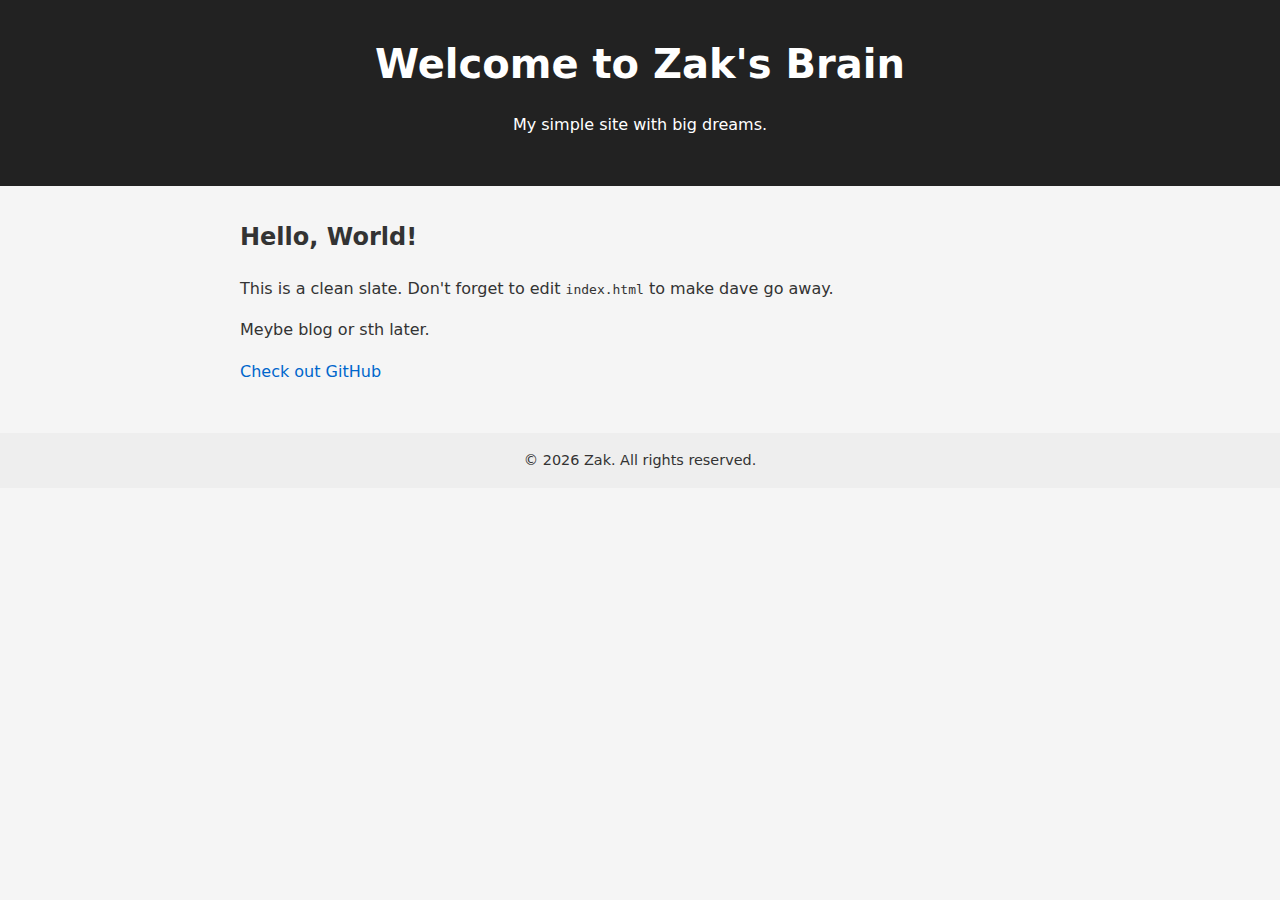
<file: index.html>
<!DOCTYPE html>
<html lang="en">
<head>
  <meta charset="UTF-8">
  <meta name="viewport" content="width=device-width, initial-scale=1.0">
  <title>Zak's Brain</title>
  <style>
    body {
      font-family: system-ui, sans-serif;
      margin: 0;
      padding: 0;
      background: #f5f5f5;
      color: #333;
      line-height: 1.6;
    }
    header {
      background: #222;
      color: #fff;
      padding: 2rem;
      text-align: center;
    }
    header h1 {
      margin: 0;
      font-size: 2.5rem;
    }
    main {
      max-width: 800px;
      margin: 2rem auto;
      padding: 0 1rem;
    }
    footer {
      text-align: center;
      padding: 1rem;
      background: #eee;
      margin-top: 3rem;
      font-size: 0.9rem;
    }
    a {
      color: #0066cc;
      text-decoration: none;
    }
    a:hover {
      text-decoration: underline;
    }
  </style>
</head>
<body>
  <header>
    <h1>Welcome to Zak's Brain</h1>
    <p>My simple site with big dreams.</p>
  </header>
  <main>
    <h2>Hello, World!</h2>
    <p>This is a clean slate. Don't forget to edit <code>index.html</code> to make dave go away.</p>
    <p>Meybe blog or sth later.</p>
    <p><a href="https://github.com/">Check out GitHub</a></p>
  </main>
  <footer>
    &copy; <span id="year"></span> Zak. All rights reserved.
  </footer>
  <script>
    document.getElementById("year").textContent = new Date().getFullYear();
  </script>
</body>
</html>
</file>
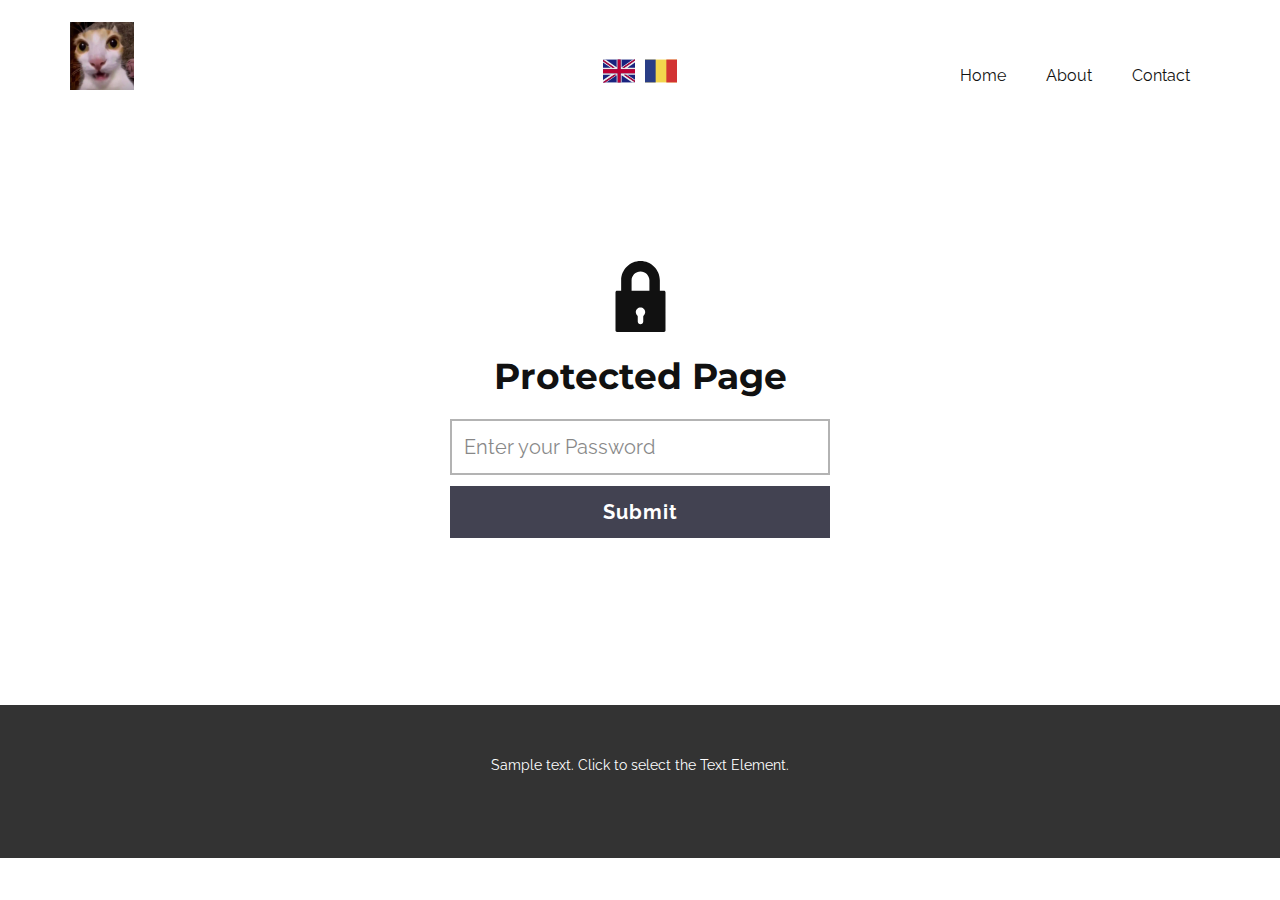
<file: ro/index.html>
<!DOCTYPE html>
<html style="font-size: 16px;" lang="ro"><head>
    <meta name="viewport" content="width=device-width, initial-scale=1.0">
    <meta charset="utf-8">
    <meta name="keywords" content="Protected Page">
    <meta name="description" content="">
    <title>Password Template</title>
    <link rel="stylesheet" href="../nicepage.css" media="screen">
<link rel="stylesheet" href="../Password-Template.css" media="screen">
    <script class="u-script" type="text/javascript" src="../jquery.js" defer=""></script>
    <script class="u-script" type="text/javascript" src="../nicepage.js" defer=""></script>
    <meta name="generator" content="Nicepage 7.14.0, nicepage.com">
    
    
    
    <link id="u-page-google-font" rel="stylesheet" href="https://fonts.googleapis.com/css2?display=swap&amp;family=Montserrat:ital,wght@0,100;0,200;0,300;0,400;0,500;0,600;0,700;0,800;0,900;1,100;1,200;1,300;1,400;1,500;1,600;1,700;1,800;1,900&amp;family=Raleway:ital,wght@0,100;0,200;0,300;0,400;0,500;0,600;0,700;0,800;0,900;1,100;1,200;1,300;1,400;1,500;1,600;1,700;1,800;1,900">
    <script type="application/ld+json">{
		"@context": "http://schema.org",
		"@type": "Organization",
		"name": "",
		"logo": "../images/default-logo.png"
}</script>
    <meta name="theme-color" content="#424251">
    <meta property="og:title" content="">
    <meta property="og:type" content="website">
  <style id="password-redirect-style">body * { display: none; }</style></head>
  <body data-home-page="index.html" data-salt="9161" data-salted-password="e3067bf6b4cbe65a96cef292d51821e4c81768dc4fd343e8748dbebab4469f65" data-path-to-root="../" data-include-products="false" class="u-body u-xl-mode" data-lang="ro"><header class="u-clearfix u-header u-header" id="header"><div class="u-clearfix u-sheet u-valign-middle u-sheet-1">
        <a href="#" class="u-image u-logo u-image-1">
          <img src="../images/default-logo.png" class="u-logo-image u-logo-image-1">
        </a>
        <nav class="u-menu u-menu-one-level u-offcanvas u-menu-1" role="navigation" aria-label="Menu navigation">
          <div class="menu-collapse" style="font-size: 1rem; letter-spacing: 0px;">
            <a class="u-button-style u-custom-left-right-menu-spacing u-custom-padding-bottom u-custom-top-bottom-menu-spacing u-hamburger-link u-nav-link u-text-active-palette-1-base u-text-hover-palette-2-base" href="#" tabindex="-1" aria-label="Open menu" aria-controls="d0dc">
              <svg class="u-svg-link" viewBox="0 0 24 24"><use xlink:href="#menu-hamburger"></use></svg>
              <svg class="u-svg-content" version="1.1" id="menu-hamburger" viewBox="0 0 16 16" x="0px" y="0px" xmlns:xlink="http://www.w3.org/1999/xlink" xmlns="http://www.w3.org/2000/svg"><g><rect y="1" width="16" height="2"></rect><rect y="7" width="16" height="2"></rect><rect y="13" width="16" height="2"></rect>
</g></svg>
            </a>
          </div>
          <div class="u-nav-container">
            <ul class="u-nav u-unstyled u-nav-1" role="menubar"><li class="u-nav-item" role="none"><a class="u-button-style u-nav-link u-text-active-palette-1-base u-text-hover-palette-2-base" href="../ro/" style="padding: 10px 20px;" role="menuitem">Home</a>
</li><li class="u-nav-item" role="none"><a class="u-button-style u-nav-link u-text-active-palette-1-base u-text-hover-palette-2-base" href="../About.html" style="padding: 10px 20px;" role="menuitem">About</a>
</li><li class="u-nav-item" role="none"><a class="u-button-style u-nav-link u-text-active-palette-1-base u-text-hover-palette-2-base" href="../Contact.html" style="padding: 10px 20px;" role="menuitem">Contact</a>
</li></ul>
          </div>
          <div class="u-nav-container-collapse" id="d0dc" role="region" aria-label="Menu panel">
            <div class="u-black u-container-style u-inner-container-layout u-opacity u-opacity-95 u-sidenav">
              <div class="u-inner-container-layout u-sidenav-overflow">
                <div class="u-menu-close" tabindex="-1" aria-label="Close menu"></div>
                <ul class="u-align-center u-nav u-popupmenu-items u-unstyled u-nav-2"><li class="u-nav-item"><a class="u-button-style u-nav-link" href="../ro/">Home</a>
</li><li class="u-nav-item"><a class="u-button-style u-nav-link" href="../About.html">About</a>
</li><li class="u-nav-item"><a class="u-button-style u-nav-link" href="../Contact.html">Contact</a>
</li></ul>
              </div>
            </div>
            <div class="u-black u-menu-overlay u-opacity u-opacity-70"></div>
          </div>
        </nav>
        <div class="u-language u-language-content-icon u-language-layout-icons u-spacing-10 u-language-1">
          <a class="u-language-top-url u-language-url" data-lang-text="English" href="../" data-language="en"><span class="u-icon u-language-en u-language-icon u-icon-1"><svg xmlns="http://www.w3.org/2000/svg" xmlns:xlink="http://www.w3.org/1999/xlink" version="1.1" xml:space="preserve" class="u-svg-content" viewBox="0 0 112 112" x="0px" y="0px" style="width: 1em; height: 1em;"><rect y="16" fill="#19237F" width="112" height="80"></rect><path fill="#EDEDED" d="M47.8,16h3.5v33.7H0v-4.8h27.5L0,25.9v-3.8l33.2,22.8h7.7L0,16.8V16h8.8l39,26.9V16z M75,44.9h-7.7L109.4,16
	h-5.1L65.1,42.9V16h-3.4v33.7H112v-4.8H85.4L112,26.6v-7L75,44.9z M61.7,96h3.4V70.7l37,25.3h9.9v-0.8L73.2,68.7H81l31,21.2v-3.1
	L85.4,68.7H112v-4.8H61.7V96z M0,68.7h27.5L0,87.7v7.8l39.1-26.8h7.8L7.1,96H11l36.8-25.3V96h3.5V63.9H0V68.7z"></path><path fill="#BD0034" d="M112,16v3.6L75,44.9h-7.7L109.4,16H112z M73.2,68.7L112,95.2v-5.3L81,68.7H73.2z M40.9,44.9L0,16.8v5.3
	l33.2,22.8C33.2,44.9,40.9,44.9,40.9,44.9z M39.1,68.7L0,95.5V96h7.1l39.8-27.3H39.1z M61.7,16H51.3v33.7H0v14.2h51.3V96h10.4V63.9
	H112V49.7H61.7V16z"></path></svg></span>
          </a>
          <a class="u-language-top-url u-language-url" data-lang-text="Română" href="../ro/" data-language="ro"><span class="u-icon u-language-icon u-language-ro u-icon-2"><svg xmlns="http://www.w3.org/2000/svg" xmlns:xlink="http://www.w3.org/1999/xlink" version="1.1" xml:space="preserve" class="u-svg-content" viewBox="0 0 112 112" x="0px" y="0px" style="width: 1em; height: 1em;"><rect y="16" fill="#F3D54D" width="112" height="80"></rect><rect y="16" fill="#293D86" width="37.3" height="80"></rect><rect x="74.7" y="16" fill="#D23333" width="37.3" height="80"></rect></svg></span>
          </a>
        </div>
      </div></header>
    <section class="u-align-center u-clearfix u-section-1" id="block-1">
      <div class="u-align-left u-clearfix u-sheet u-valign-middle u-sheet-1"><span class="u-icon u-icon-1"><svg class="u-svg-link" preserveAspectRatio="xMidYMin slice" viewBox="0 0 96.668 96.668" style=""><use xlink:href="#svg-b1b1"></use></svg><svg xmlns="http://www.w3.org/2000/svg" xmlns:xlink="http://www.w3.org/1999/xlink" version="1.1" xml:space="preserve" class="u-svg-content" viewBox="0 0 96.668 96.668" x="0px" y="0px" id="svg-b1b1" style="enable-background:new 0 0 96.668 96.668;"><g><path d="M80.372,40.605h-5.7V26.338C74.672,11.815,62.856,0,48.334,0C33.811,0,21.996,11.815,21.996,26.338v14.267h-5.7
		c-1.104,0-2,0.896-2,2v52.063c0,1.104,0.896,2,2,2h64.076c1.104,0,2-0.896,2-2V42.605C82.372,41.5,81.478,40.605,80.372,40.605z
		 M43.958,74.2c-1.302-1.218-2.02-2.871-2.02-4.656c0-3.526,2.869-6.396,6.396-6.396c3.526,0,6.396,2.869,6.396,6.396
		c0,1.785-0.717,3.438-2.02,4.656c-0.404,0.378-0.634,0.907-0.634,1.461v6.782c0,2.063-1.679,3.742-3.743,3.742
		c-2.064,0-3.743-1.679-3.743-3.742v-6.782C44.591,75.107,44.362,74.578,43.958,74.2z M48.334,14.197
		c6.694,0,12.14,5.446,12.14,12.141v14.267h-24.28V26.338C36.194,19.644,41.64,14.197,48.334,14.197z"></path>
</g></svg></span>
        <h2 class="u-text u-text-default u-text-1">Protected Page</h2><!--password_form-->
        <div class="u-form u-password-control u-form-1"><!--password_form_inner-->
          <form action="#" method="post" class="u-clearfix u-form-custom-backend u-form-spacing-10 u-form-vertical u-inner-form" source="custom" name="form" style="padding: 10px;">
            <div class="u-align-center u-form-group u-form-password">
              <label class="u-form-control-hidden u-label"></label><!--password_form_input-->
              <input type="password" placeholder="Enter your Password" id="password-4c82" name="password" class="u-border-2 u-input u-input-rectangle u-none u-input-1" required=""><!--/password_form_input-->
            </div><!--password_form_submit-->
            <div class="u-align-left u-form-group u-form-submit">
              <a href="#" class="u-active-palette-1-light-1 u-border-2 u-border-active-palette-1-light-1 u-border-hover-palette-1-light-1 u-border-palette-1-base u-btn u-btn-submit u-button-style u-hover-palette-1-light-1 u-palette-1-base u-btn-1">Submit</a>
              <input type="submit" value="submit" class="u-form-control-hidden">
              <div class="u-form-send-error u-form-send-message">Password is incorrect</div>
            </div><!--/password_form_submit-->
            <input type="hidden" value="" name="recaptchaResponse">
          </form><!--/password_form_inner-->
        </div><!--/password_form-->
      </div>
      <style data-mode="XXL">@media (max-width: 0px) {
   .u-section-1 {
    background-image: none;
  }
  .u-section-1 .u-sheet-1 {
    min-height: 600px;
  }
  .u-section-1 .u-icon-1 {
    width: 71px;
    height: 71px;
    margin-top: 60px;
    margin-left: auto;
    margin-right: auto;
    margin-bottom: 0;
    padding-top: 0;
    padding-bottom: 0;
    padding-left: 0;
    padding-right: 0;
  }
  .u-section-1 .u-text-1 {
    font-weight: 700;
    margin-top: 23px;
    margin-left: auto;
    margin-right: auto;
    margin-bottom: 0;
  }
  .u-section-1 .u-form-1 {
    height: 124px;
    width: 400px;
    margin-top: 11px;
    margin-left: auto;
    margin-right: auto;
    margin-bottom: 60px;
  }
  .u-section-1 .u-input-1 {
    background-image: none;
    font-size: 1.25rem;
  }
  .u-section-1 .u-btn-1 {
    width: 100%;
    font-size: 1.25rem;
    background-image: none;
    font-weight: 700;
    border-style: solid;
    padding-top: 10px;
    padding-bottom: 10px;
    padding-left: 30px;
    padding-right: 30px;
    text-transform: none;
  }
}</style>
    </section>
    
    
    
    <footer class="u-align-center u-clearfix u-container-align-center u-footer u-grey-80 u-footer" id="footer"><div class="u-clearfix u-sheet u-sheet-1">
        <p class="u-small-text u-text u-text-variant u-text-1">Sample text. Click to select the Text Element.</p>
      </div></footer>
    <section class="u-backlink u-clearfix u-grey-80"></section>
  
</body></html>
</file>
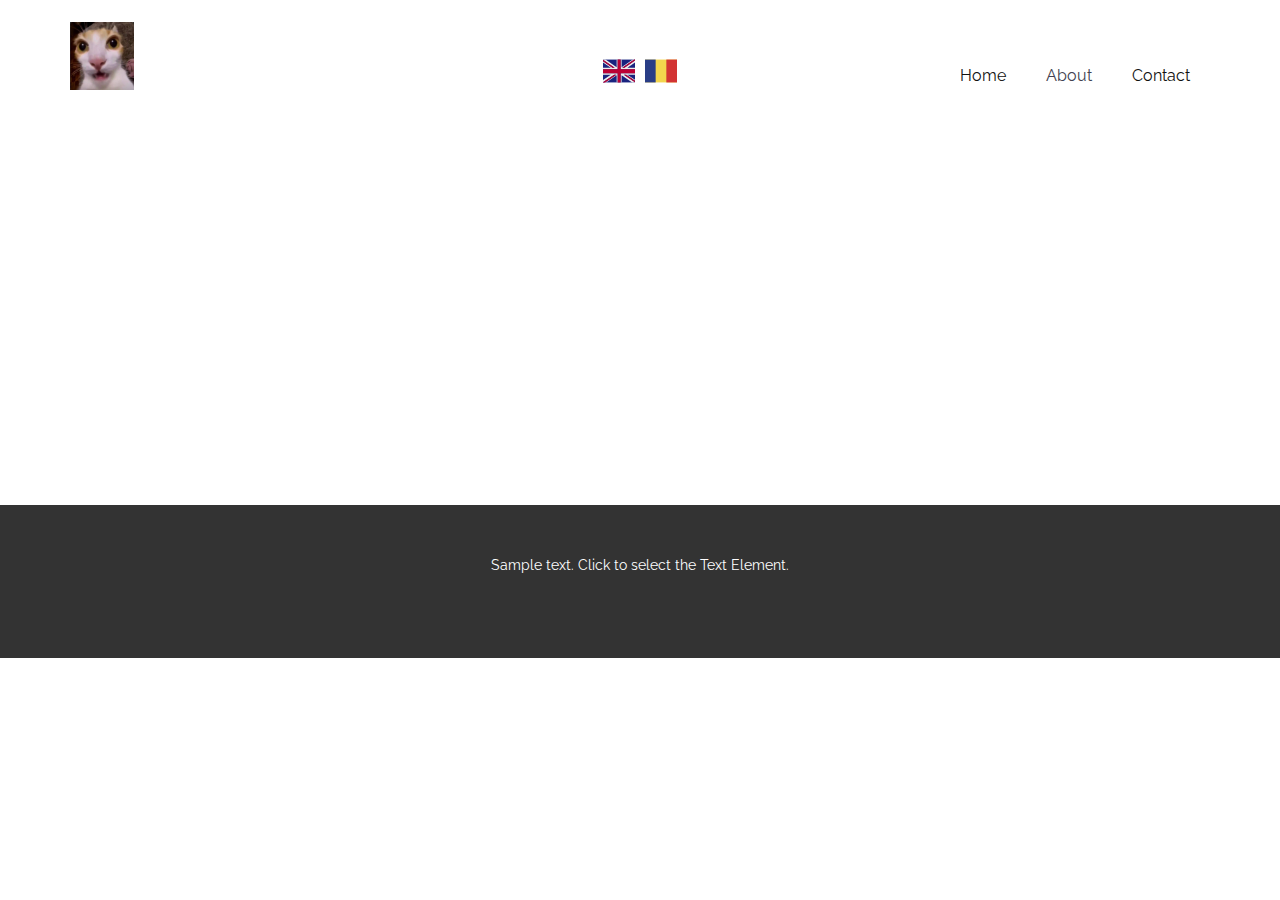
<file: About.html>
<!DOCTYPE html>
<html style="font-size: 16px;" lang="en"><head>
    <meta name="viewport" content="width=device-width, initial-scale=1.0">
    <meta charset="utf-8">
    <meta name="keywords" content="">
    <meta name="description" content="">
    <title>About</title>
    <link rel="stylesheet" href="nicepage.css" media="screen">
<link rel="stylesheet" href="About.css" media="screen">
    <script class="u-script" type="text/javascript" src="jquery.js" defer=""></script>
    <script class="u-script" type="text/javascript" src="nicepage.js" defer=""></script>
    <meta name="generator" content="Nicepage 7.14.0, nicepage.com">
    
    
    
    <link id="u-page-google-font" rel="stylesheet" href="https://fonts.googleapis.com/css2?display=swap&amp;family=Montserrat:ital,wght@0,100;0,200;0,300;0,400;0,500;0,600;0,700;0,800;0,900;1,100;1,200;1,300;1,400;1,500;1,600;1,700;1,800;1,900&amp;family=Raleway:ital,wght@0,100;0,200;0,300;0,400;0,500;0,600;0,700;0,800;0,900;1,100;1,200;1,300;1,400;1,500;1,600;1,700;1,800;1,900">
    <script type="application/ld+json">{
		"@context": "http://schema.org",
		"@type": "Organization",
		"name": "",
		"logo": "images/default-logo.png"
}</script>
    <meta name="theme-color" content="#424251">
    <meta property="og:title" content="About">
    <meta property="og:type" content="website">
  <meta data-intl-tel-input-cdn-path="intlTelInput/"></head>
  <body data-path-to-root="./" data-include-products="false" class="u-body u-xl-mode" data-lang="en"><header class="u-clearfix u-header u-header" id="header"><div class="u-clearfix u-sheet u-valign-middle u-sheet-1">
        <a href="#" class="u-image u-logo u-image-1" data-lang-en="#" data-lang-ro="#">
          <img src="images/default-logo.png" class="u-logo-image u-logo-image-1">
        </a>
        <nav class="u-menu u-menu-one-level u-offcanvas u-menu-1" role="navigation" aria-label="Menu navigation">
          <div class="menu-collapse" style="font-size: 1rem; letter-spacing: 0px;">
            <a class="u-button-style u-custom-left-right-menu-spacing u-custom-padding-bottom u-custom-top-bottom-menu-spacing u-hamburger-link u-nav-link u-text-active-palette-1-base u-text-hover-palette-2-base" href="#" tabindex="-1" aria-label="Open menu" aria-controls="d0dc">
              <svg class="u-svg-link" viewBox="0 0 24 24"><use xlink:href="#menu-hamburger"></use></svg>
              <svg class="u-svg-content" version="1.1" id="menu-hamburger" viewBox="0 0 16 16" x="0px" y="0px" xmlns:xlink="http://www.w3.org/1999/xlink" xmlns="http://www.w3.org/2000/svg"><g><rect y="1" width="16" height="2"></rect><rect y="7" width="16" height="2"></rect><rect y="13" width="16" height="2"></rect>
</g></svg>
            </a>
          </div>
          <div class="u-nav-container">
            <ul class="u-nav u-unstyled u-nav-1" role="menubar"><li class="u-nav-item" role="none"><a class="u-button-style u-nav-link u-text-active-palette-1-base u-text-hover-palette-2-base" href="./" style="padding: 10px 20px;" role="menuitem" data-lang-en="{&quot;content&quot;:&quot;Home&quot;,&quot;href&quot;:&quot;/Home.html&quot;}" data-lang-ro="{&quot;content&quot;:&quot;Home&quot;,&quot;href&quot;:&quot;/Home.html&quot;}">Home</a>
</li><li class="u-nav-item" role="none"><a class="u-button-style u-nav-link u-text-active-palette-1-base u-text-hover-palette-2-base" href="About.html" style="padding: 10px 20px;" role="menuitem" data-lang-en="{&quot;content&quot;:&quot;About&quot;,&quot;href&quot;:&quot;/About.html&quot;}" data-lang-ro="{&quot;content&quot;:&quot;About&quot;,&quot;href&quot;:&quot;/About.html&quot;}">About</a>
</li><li class="u-nav-item" role="none"><a class="u-button-style u-nav-link u-text-active-palette-1-base u-text-hover-palette-2-base" href="Contact.html" style="padding: 10px 20px;" role="menuitem" data-lang-en="{&quot;content&quot;:&quot;Contact&quot;,&quot;href&quot;:&quot;/Contact.html&quot;}" data-lang-ro="{&quot;content&quot;:&quot;Contact&quot;,&quot;href&quot;:&quot;/Contact.html&quot;}">Contact</a>
</li></ul>
          </div>
          <div class="u-nav-container-collapse" id="d0dc" role="region" aria-label="Menu panel">
            <div class="u-black u-container-style u-inner-container-layout u-opacity u-opacity-95 u-sidenav">
              <div class="u-inner-container-layout u-sidenav-overflow">
                <div class="u-menu-close" tabindex="-1" aria-label="Close menu"></div>
                <ul class="u-align-center u-nav u-popupmenu-items u-unstyled u-nav-2"><li class="u-nav-item"><a class="u-button-style u-nav-link" href="./" data-lang-en="{&quot;content&quot;:&quot;Home&quot;,&quot;href&quot;:&quot;/Home.html&quot;}" data-lang-ro="{&quot;content&quot;:&quot;Home&quot;,&quot;href&quot;:&quot;/Home.html&quot;}">Home</a>
</li><li class="u-nav-item"><a class="u-button-style u-nav-link" href="About.html" data-lang-en="{&quot;content&quot;:&quot;About&quot;,&quot;href&quot;:&quot;/About.html&quot;}" data-lang-ro="{&quot;content&quot;:&quot;About&quot;,&quot;href&quot;:&quot;/About.html&quot;}">About</a>
</li><li class="u-nav-item"><a class="u-button-style u-nav-link" href="Contact.html" data-lang-en="{&quot;content&quot;:&quot;Contact&quot;,&quot;href&quot;:&quot;/Contact.html&quot;}" data-lang-ro="{&quot;content&quot;:&quot;Contact&quot;,&quot;href&quot;:&quot;/Contact.html&quot;}">Contact</a>
</li></ul>
              </div>
            </div>
            <div class="u-black u-menu-overlay u-opacity u-opacity-70"></div>
          </div>
        </nav>
        <div class="u-language u-language-content-icon u-language-layout-icons u-spacing-10 u-language-1">
          <a class="u-language-top-url u-language-url" data-lang-text="English" href="./About.html" data-language="en"><span class="u-icon u-language-en u-language-icon u-icon-1"><svg xmlns="http://www.w3.org/2000/svg" xmlns:xlink="http://www.w3.org/1999/xlink" version="1.1" xml:space="preserve" class="u-svg-content" viewBox="0 0 112 112" x="0px" y="0px" style="width: 1em; height: 1em;"><rect y="16" fill="#19237F" width="112" height="80"></rect><path fill="#EDEDED" d="M47.8,16h3.5v33.7H0v-4.8h27.5L0,25.9v-3.8l33.2,22.8h7.7L0,16.8V16h8.8l39,26.9V16z M75,44.9h-7.7L109.4,16
	h-5.1L65.1,42.9V16h-3.4v33.7H112v-4.8H85.4L112,26.6v-7L75,44.9z M61.7,96h3.4V70.7l37,25.3h9.9v-0.8L73.2,68.7H81l31,21.2v-3.1
	L85.4,68.7H112v-4.8H61.7V96z M0,68.7h27.5L0,87.7v7.8l39.1-26.8h7.8L7.1,96H11l36.8-25.3V96h3.5V63.9H0V68.7z"></path><path fill="#BD0034" d="M112,16v3.6L75,44.9h-7.7L109.4,16H112z M73.2,68.7L112,95.2v-5.3L81,68.7H73.2z M40.9,44.9L0,16.8v5.3
	l33.2,22.8C33.2,44.9,40.9,44.9,40.9,44.9z M39.1,68.7L0,95.5V96h7.1l39.8-27.3H39.1z M61.7,16H51.3v33.7H0v14.2h51.3V96h10.4V63.9
	H112V49.7H61.7V16z"></path></svg></span>
          </a>
          <a class="u-language-top-url u-language-url" data-lang-text="Română" href="./ro/About.html" data-language="ro"><span class="u-icon u-language-icon u-language-ro u-icon-2"><svg xmlns="http://www.w3.org/2000/svg" xmlns:xlink="http://www.w3.org/1999/xlink" version="1.1" xml:space="preserve" class="u-svg-content" viewBox="0 0 112 112" x="0px" y="0px" style="width: 1em; height: 1em;"><rect y="16" fill="#F3D54D" width="112" height="80"></rect><rect y="16" fill="#293D86" width="37.3" height="80"></rect><rect x="74.7" y="16" fill="#D23333" width="37.3" height="80"></rect></svg></span>
          </a>
        </div>
      </div></header>
    <section class="u-clearfix u-section-1" id="block-1">
      <div class="u-clearfix u-sheet u-sheet-1"></div>
    </section>
    
    
    
    <footer class="u-align-center u-clearfix u-container-align-center u-footer u-grey-80 u-footer" id="footer"><div class="u-clearfix u-sheet u-sheet-1">
        <p class="u-small-text u-text u-text-variant u-text-1" data-lang-en="Sample text. Click to select the Text Element." data-lang-ro="Sample text. Click to select the Text Element.">Sample text. Click to select the Text Element.</p>
      </div></footer>
    <section class="u-backlink u-clearfix u-grey-80"></section>
  
</body></html>
</file>
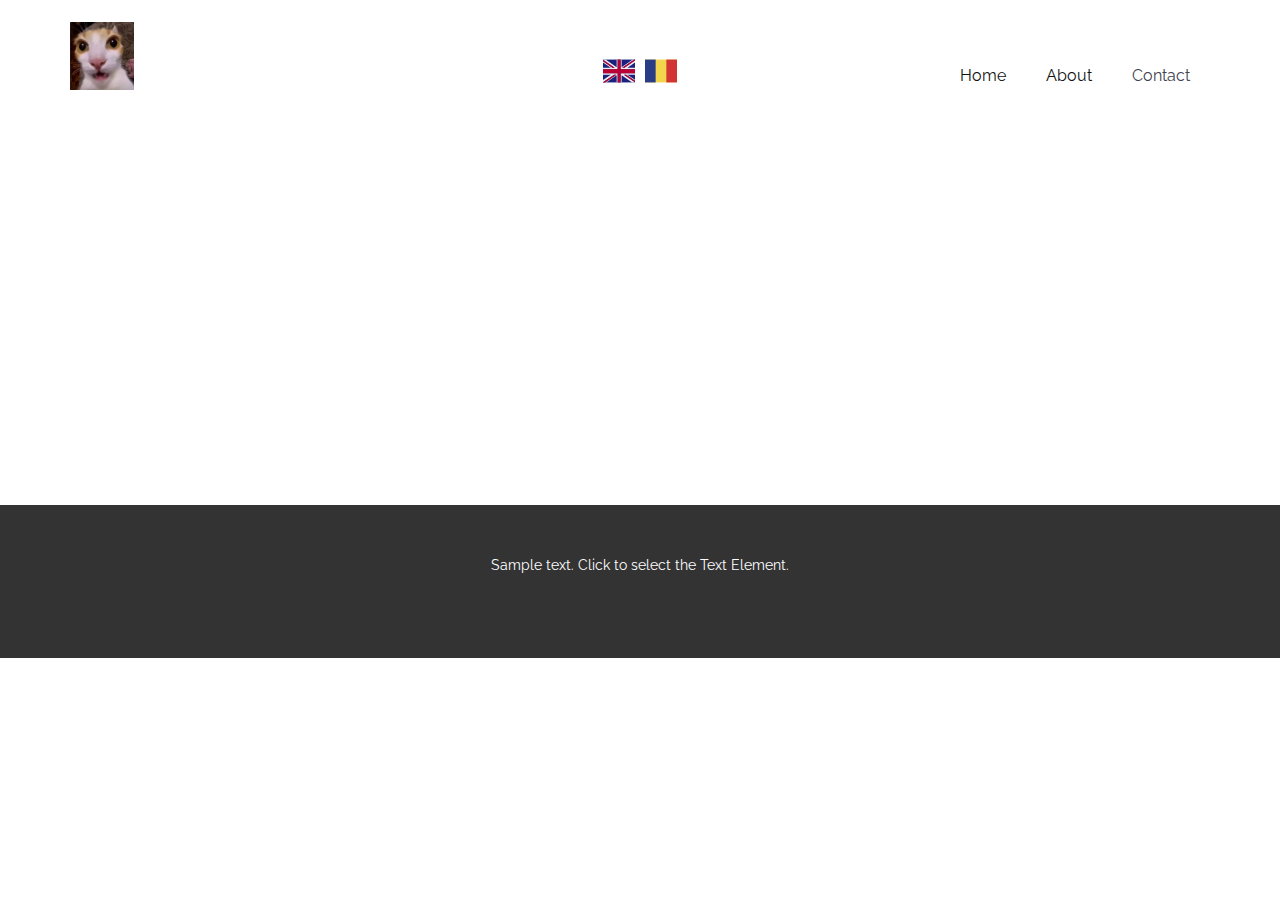
<file: Contact.html>
<!DOCTYPE html>
<html style="font-size: 16px;" lang="en"><head>
    <meta name="viewport" content="width=device-width, initial-scale=1.0">
    <meta charset="utf-8">
    <meta name="keywords" content="">
    <meta name="description" content="">
    <title>Contact</title>
    <link rel="stylesheet" href="nicepage.css" media="screen">
<link rel="stylesheet" href="Contact.css" media="screen">
    <script class="u-script" type="text/javascript" src="jquery.js" defer=""></script>
    <script class="u-script" type="text/javascript" src="nicepage.js" defer=""></script>
    <meta name="generator" content="Nicepage 7.14.0, nicepage.com">
    
    
    
    <link id="u-page-google-font" rel="stylesheet" href="https://fonts.googleapis.com/css2?display=swap&amp;family=Montserrat:ital,wght@0,100;0,200;0,300;0,400;0,500;0,600;0,700;0,800;0,900;1,100;1,200;1,300;1,400;1,500;1,600;1,700;1,800;1,900&amp;family=Raleway:ital,wght@0,100;0,200;0,300;0,400;0,500;0,600;0,700;0,800;0,900;1,100;1,200;1,300;1,400;1,500;1,600;1,700;1,800;1,900">
    <script type="application/ld+json">{
		"@context": "http://schema.org",
		"@type": "Organization",
		"name": "",
		"logo": "images/default-logo.png"
}</script>
    <meta name="theme-color" content="#424251">
    <meta property="og:title" content="Contact">
    <meta property="og:type" content="website">
  <meta data-intl-tel-input-cdn-path="intlTelInput/"></head>
  <body data-path-to-root="./" data-include-products="false" class="u-body u-xl-mode" data-lang="en"><header class="u-clearfix u-header u-header" id="header"><div class="u-clearfix u-sheet u-valign-middle u-sheet-1">
        <a href="#" class="u-image u-logo u-image-1" data-lang-en="#" data-lang-ro="#">
          <img src="images/default-logo.png" class="u-logo-image u-logo-image-1">
        </a>
        <nav class="u-menu u-menu-one-level u-offcanvas u-menu-1" role="navigation" aria-label="Menu navigation">
          <div class="menu-collapse" style="font-size: 1rem; letter-spacing: 0px;">
            <a class="u-button-style u-custom-left-right-menu-spacing u-custom-padding-bottom u-custom-top-bottom-menu-spacing u-hamburger-link u-nav-link u-text-active-palette-1-base u-text-hover-palette-2-base" href="#" tabindex="-1" aria-label="Open menu" aria-controls="d0dc">
              <svg class="u-svg-link" viewBox="0 0 24 24"><use xlink:href="#menu-hamburger"></use></svg>
              <svg class="u-svg-content" version="1.1" id="menu-hamburger" viewBox="0 0 16 16" x="0px" y="0px" xmlns:xlink="http://www.w3.org/1999/xlink" xmlns="http://www.w3.org/2000/svg"><g><rect y="1" width="16" height="2"></rect><rect y="7" width="16" height="2"></rect><rect y="13" width="16" height="2"></rect>
</g></svg>
            </a>
          </div>
          <div class="u-nav-container">
            <ul class="u-nav u-unstyled u-nav-1" role="menubar"><li class="u-nav-item" role="none"><a class="u-button-style u-nav-link u-text-active-palette-1-base u-text-hover-palette-2-base" href="./" style="padding: 10px 20px;" role="menuitem" data-lang-en="{&quot;content&quot;:&quot;Home&quot;,&quot;href&quot;:&quot;/Home.html&quot;}" data-lang-ro="{&quot;content&quot;:&quot;Home&quot;,&quot;href&quot;:&quot;/Home.html&quot;}">Home</a>
</li><li class="u-nav-item" role="none"><a class="u-button-style u-nav-link u-text-active-palette-1-base u-text-hover-palette-2-base" href="About.html" style="padding: 10px 20px;" role="menuitem" data-lang-en="{&quot;content&quot;:&quot;About&quot;,&quot;href&quot;:&quot;/About.html&quot;}" data-lang-ro="{&quot;content&quot;:&quot;About&quot;,&quot;href&quot;:&quot;/About.html&quot;}">About</a>
</li><li class="u-nav-item" role="none"><a class="u-button-style u-nav-link u-text-active-palette-1-base u-text-hover-palette-2-base" href="Contact.html" style="padding: 10px 20px;" role="menuitem" data-lang-en="{&quot;content&quot;:&quot;Contact&quot;,&quot;href&quot;:&quot;/Contact.html&quot;}" data-lang-ro="{&quot;content&quot;:&quot;Contact&quot;,&quot;href&quot;:&quot;/Contact.html&quot;}">Contact</a>
</li></ul>
          </div>
          <div class="u-nav-container-collapse" id="d0dc" role="region" aria-label="Menu panel">
            <div class="u-black u-container-style u-inner-container-layout u-opacity u-opacity-95 u-sidenav">
              <div class="u-inner-container-layout u-sidenav-overflow">
                <div class="u-menu-close" tabindex="-1" aria-label="Close menu"></div>
                <ul class="u-align-center u-nav u-popupmenu-items u-unstyled u-nav-2"><li class="u-nav-item"><a class="u-button-style u-nav-link" href="./" data-lang-en="{&quot;content&quot;:&quot;Home&quot;,&quot;href&quot;:&quot;/Home.html&quot;}" data-lang-ro="{&quot;content&quot;:&quot;Home&quot;,&quot;href&quot;:&quot;/Home.html&quot;}">Home</a>
</li><li class="u-nav-item"><a class="u-button-style u-nav-link" href="About.html" data-lang-en="{&quot;content&quot;:&quot;About&quot;,&quot;href&quot;:&quot;/About.html&quot;}" data-lang-ro="{&quot;content&quot;:&quot;About&quot;,&quot;href&quot;:&quot;/About.html&quot;}">About</a>
</li><li class="u-nav-item"><a class="u-button-style u-nav-link" href="Contact.html" data-lang-en="{&quot;content&quot;:&quot;Contact&quot;,&quot;href&quot;:&quot;/Contact.html&quot;}" data-lang-ro="{&quot;content&quot;:&quot;Contact&quot;,&quot;href&quot;:&quot;/Contact.html&quot;}">Contact</a>
</li></ul>
              </div>
            </div>
            <div class="u-black u-menu-overlay u-opacity u-opacity-70"></div>
          </div>
        </nav>
        <div class="u-language u-language-content-icon u-language-layout-icons u-spacing-10 u-language-1">
          <a class="u-language-top-url u-language-url" data-lang-text="English" href="./Contact.html" data-language="en"><span class="u-icon u-language-en u-language-icon u-icon-1"><svg xmlns="http://www.w3.org/2000/svg" xmlns:xlink="http://www.w3.org/1999/xlink" version="1.1" xml:space="preserve" class="u-svg-content" viewBox="0 0 112 112" x="0px" y="0px" style="width: 1em; height: 1em;"><rect y="16" fill="#19237F" width="112" height="80"></rect><path fill="#EDEDED" d="M47.8,16h3.5v33.7H0v-4.8h27.5L0,25.9v-3.8l33.2,22.8h7.7L0,16.8V16h8.8l39,26.9V16z M75,44.9h-7.7L109.4,16
	h-5.1L65.1,42.9V16h-3.4v33.7H112v-4.8H85.4L112,26.6v-7L75,44.9z M61.7,96h3.4V70.7l37,25.3h9.9v-0.8L73.2,68.7H81l31,21.2v-3.1
	L85.4,68.7H112v-4.8H61.7V96z M0,68.7h27.5L0,87.7v7.8l39.1-26.8h7.8L7.1,96H11l36.8-25.3V96h3.5V63.9H0V68.7z"></path><path fill="#BD0034" d="M112,16v3.6L75,44.9h-7.7L109.4,16H112z M73.2,68.7L112,95.2v-5.3L81,68.7H73.2z M40.9,44.9L0,16.8v5.3
	l33.2,22.8C33.2,44.9,40.9,44.9,40.9,44.9z M39.1,68.7L0,95.5V96h7.1l39.8-27.3H39.1z M61.7,16H51.3v33.7H0v14.2h51.3V96h10.4V63.9
	H112V49.7H61.7V16z"></path></svg></span>
          </a>
          <a class="u-language-top-url u-language-url" data-lang-text="Română" href="./ro/Contact.html" data-language="ro"><span class="u-icon u-language-icon u-language-ro u-icon-2"><svg xmlns="http://www.w3.org/2000/svg" xmlns:xlink="http://www.w3.org/1999/xlink" version="1.1" xml:space="preserve" class="u-svg-content" viewBox="0 0 112 112" x="0px" y="0px" style="width: 1em; height: 1em;"><rect y="16" fill="#F3D54D" width="112" height="80"></rect><rect y="16" fill="#293D86" width="37.3" height="80"></rect><rect x="74.7" y="16" fill="#D23333" width="37.3" height="80"></rect></svg></span>
          </a>
        </div>
      </div></header>
    <section class="u-clearfix u-section-1" id="block-1">
      <div class="u-clearfix u-sheet u-sheet-1"></div>
    </section>
    
    
    
    <footer class="u-align-center u-clearfix u-container-align-center u-footer u-grey-80 u-footer" id="footer"><div class="u-clearfix u-sheet u-sheet-1">
        <p class="u-small-text u-text u-text-variant u-text-1" data-lang-en="Sample text. Click to select the Text Element." data-lang-ro="Sample text. Click to select the Text Element.">Sample text. Click to select the Text Element.</p>
      </div></footer>
    <section class="u-backlink u-clearfix u-grey-80"></section>
  
</body></html>
</file>
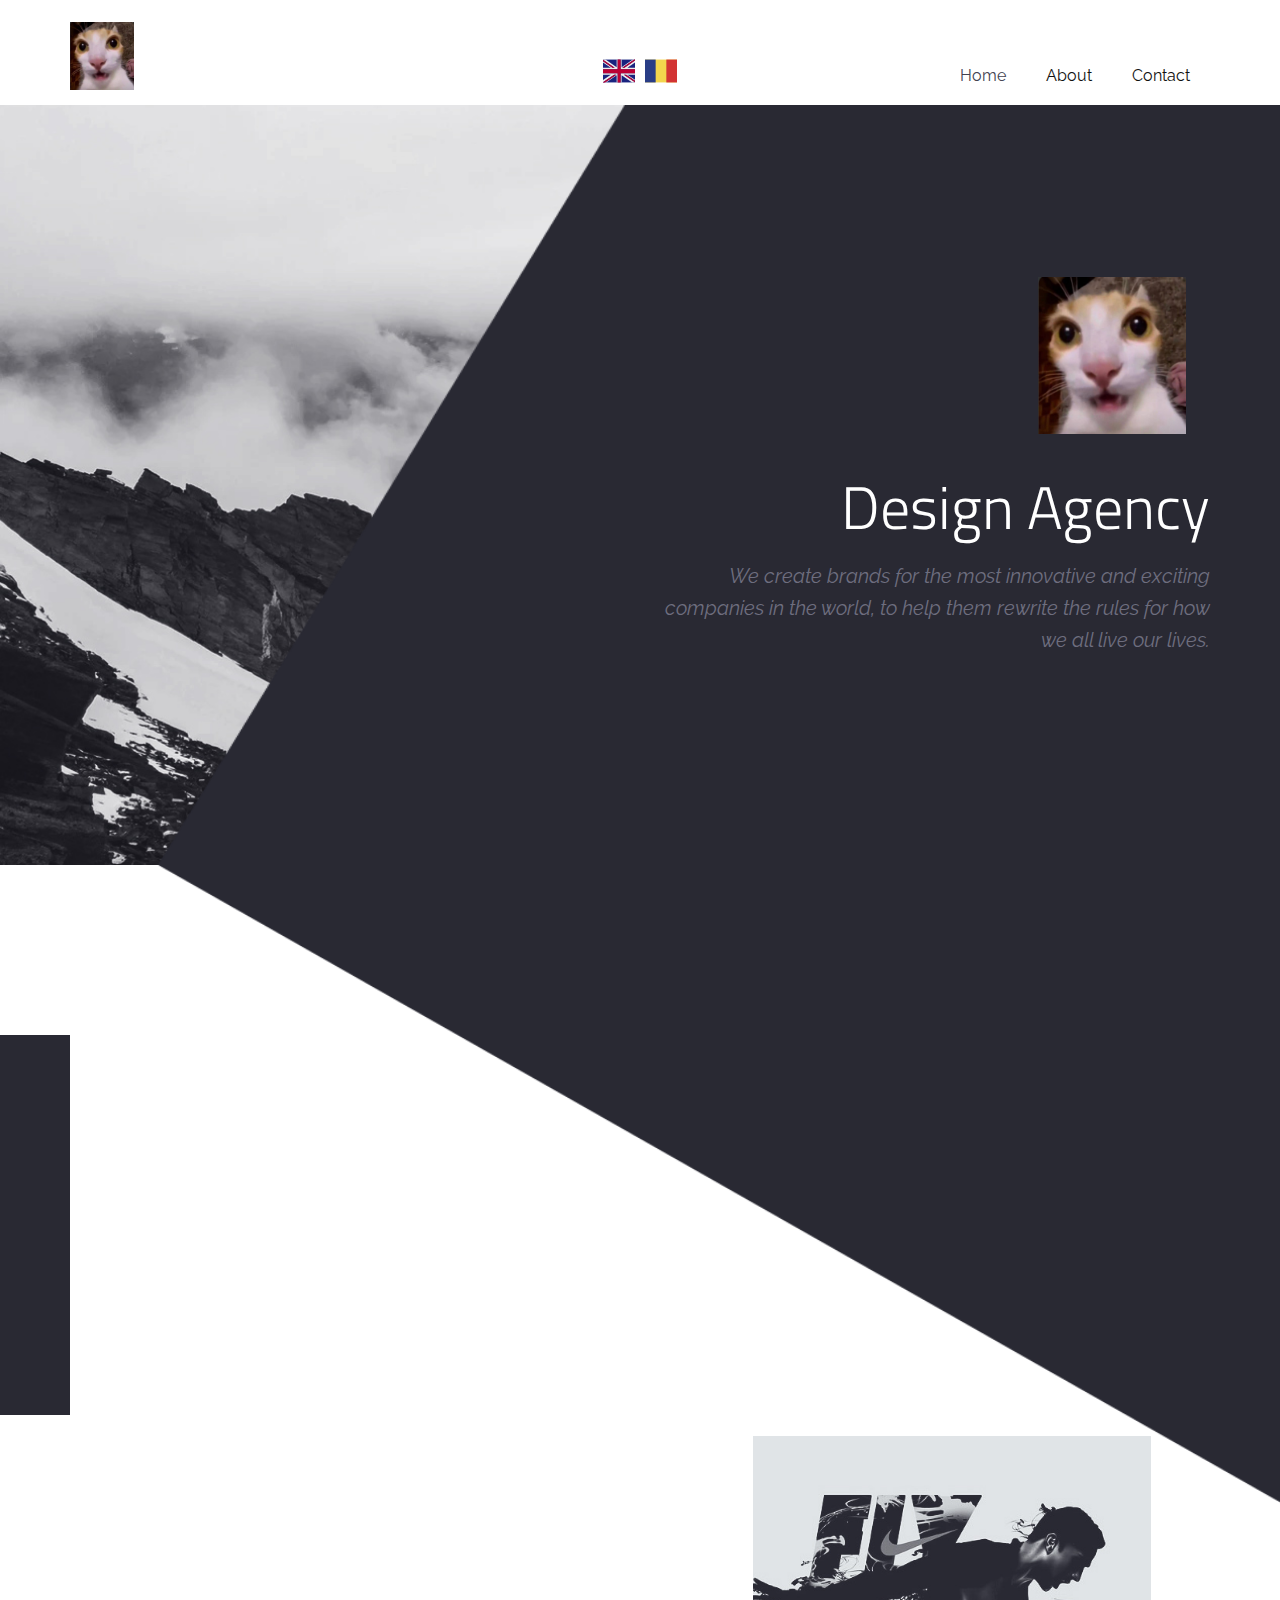
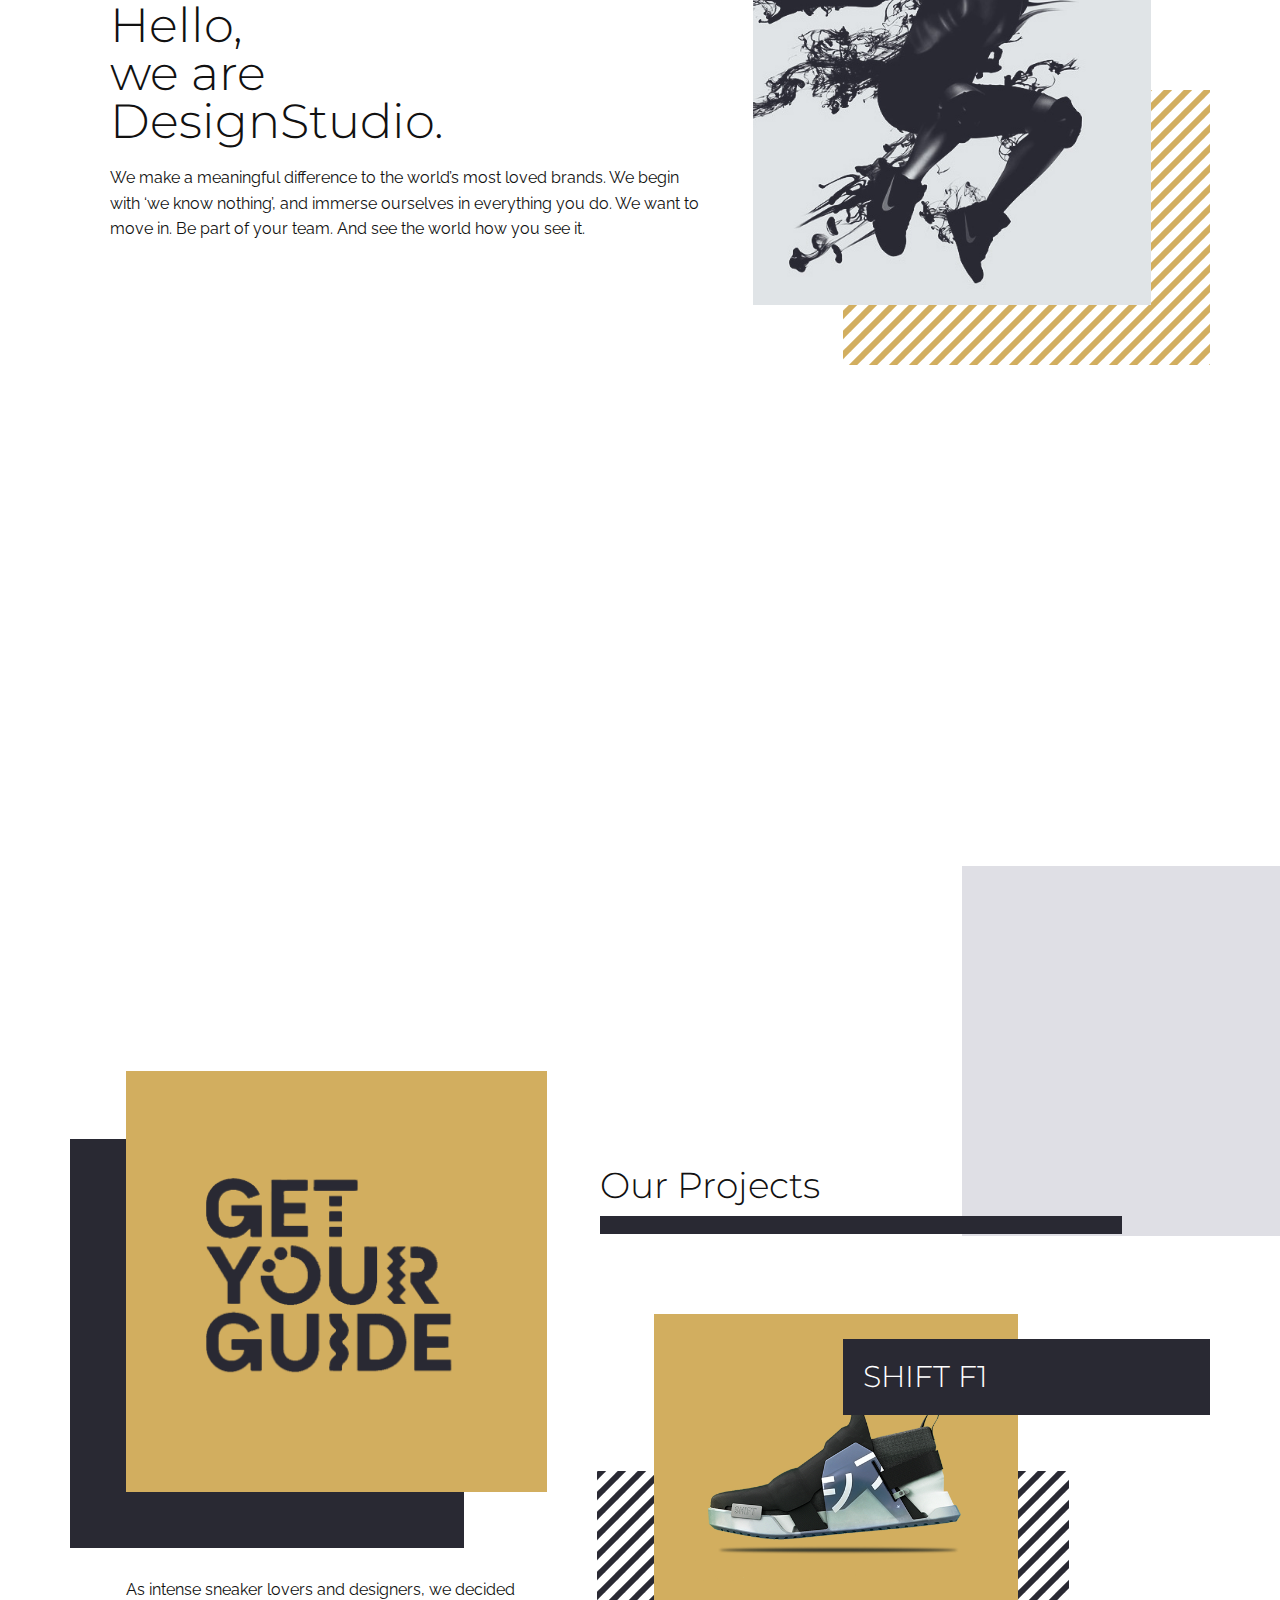
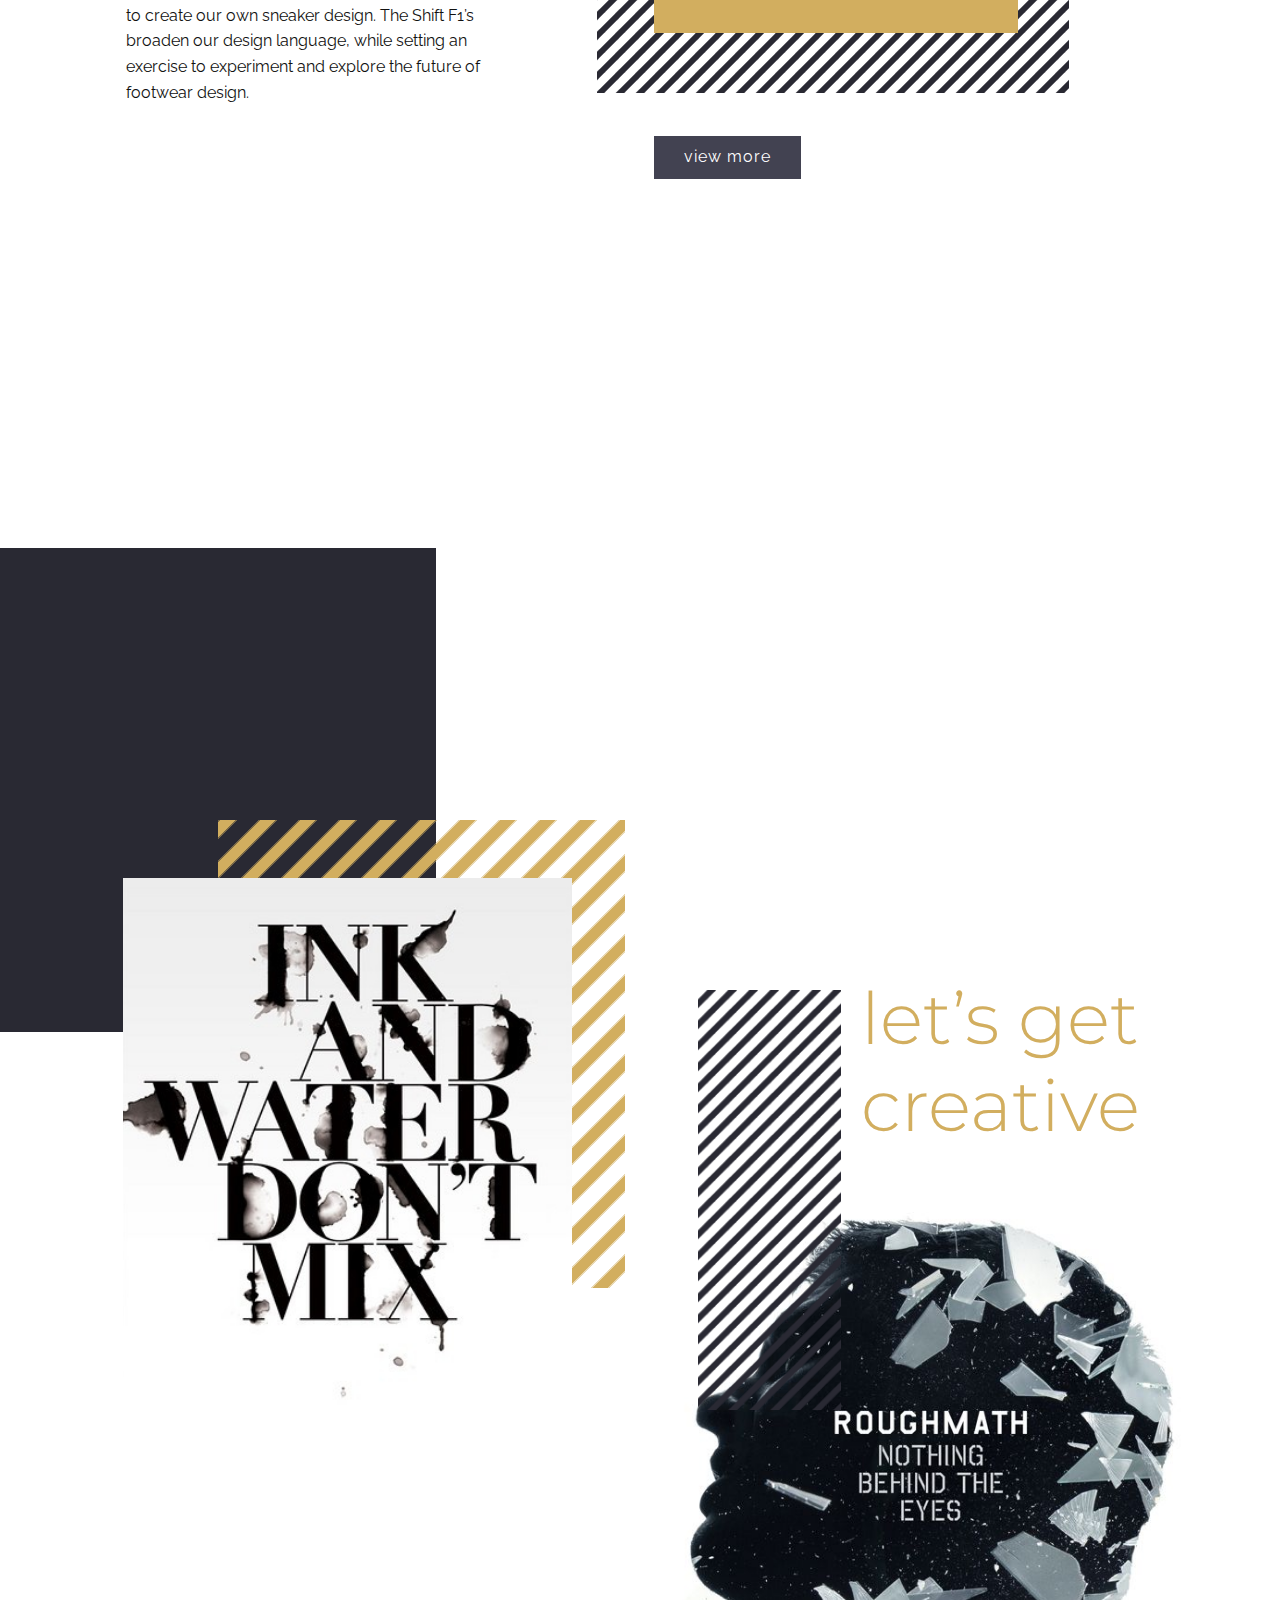
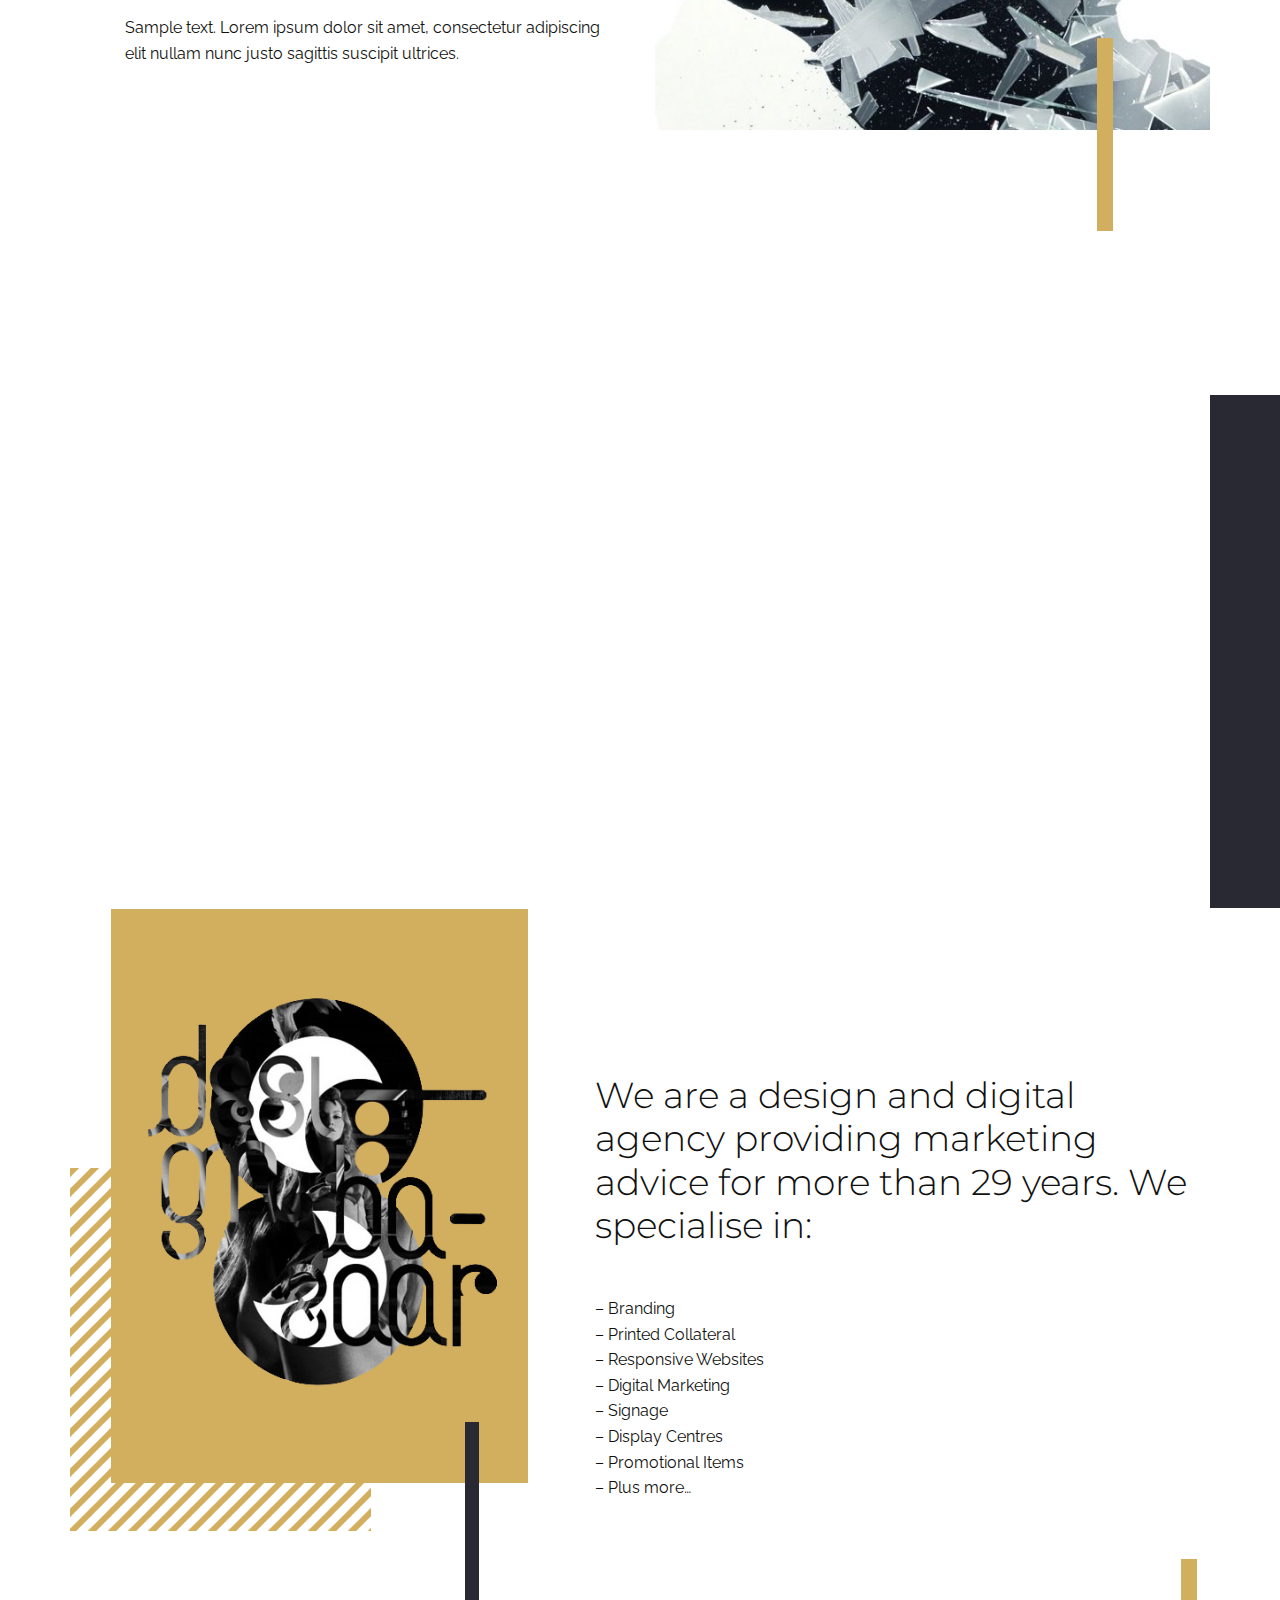
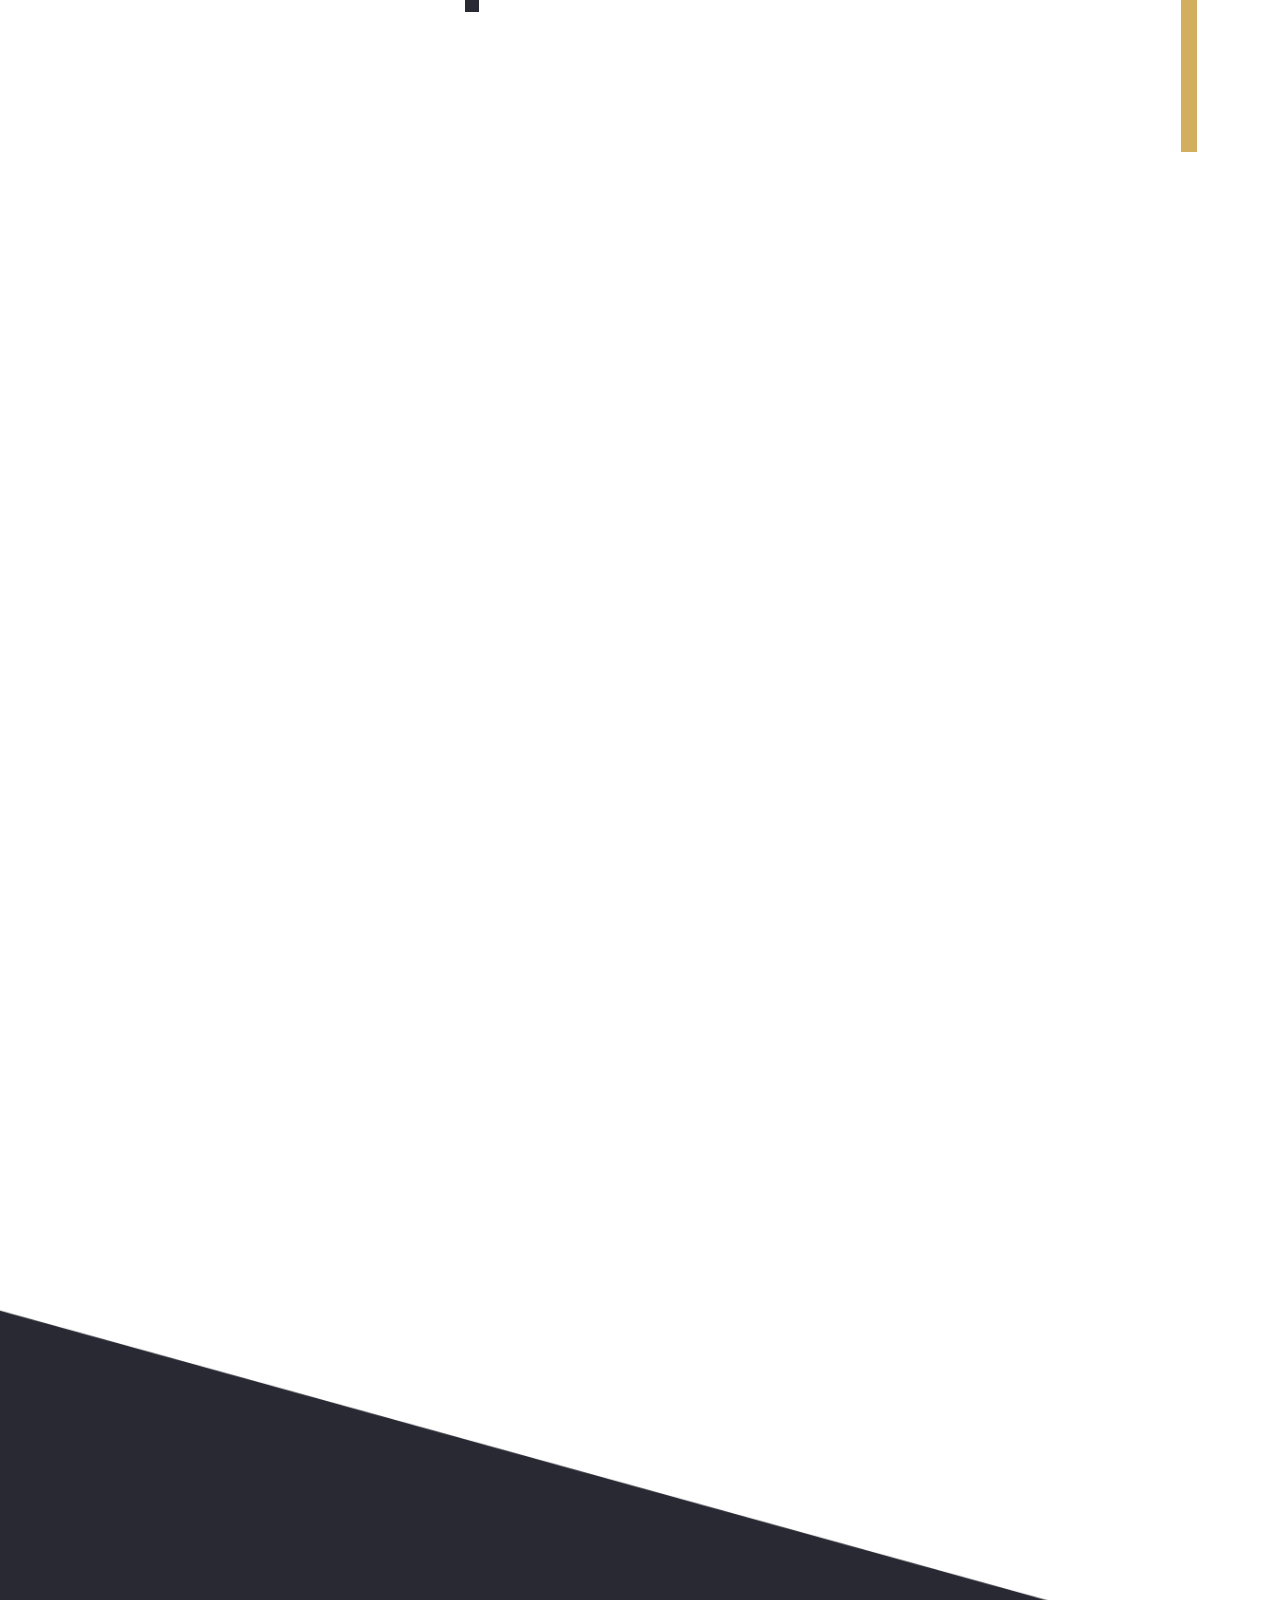
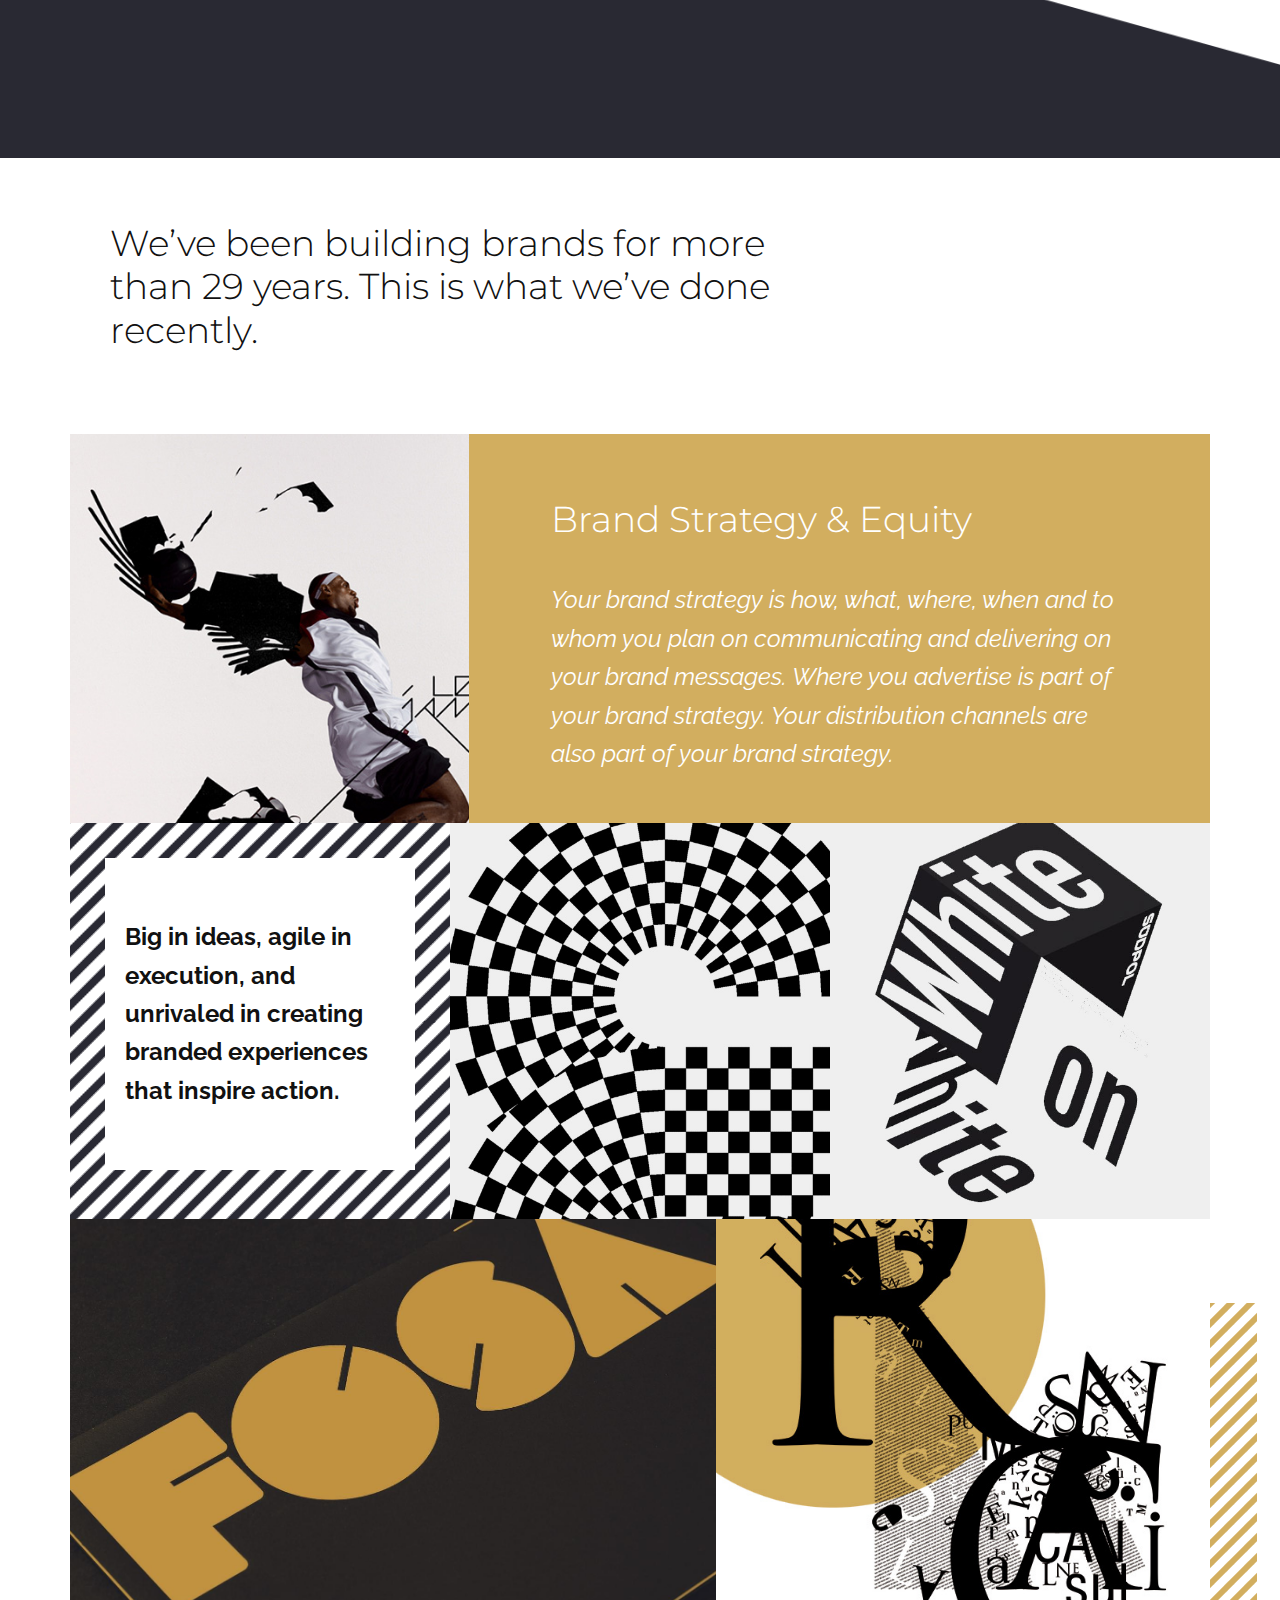
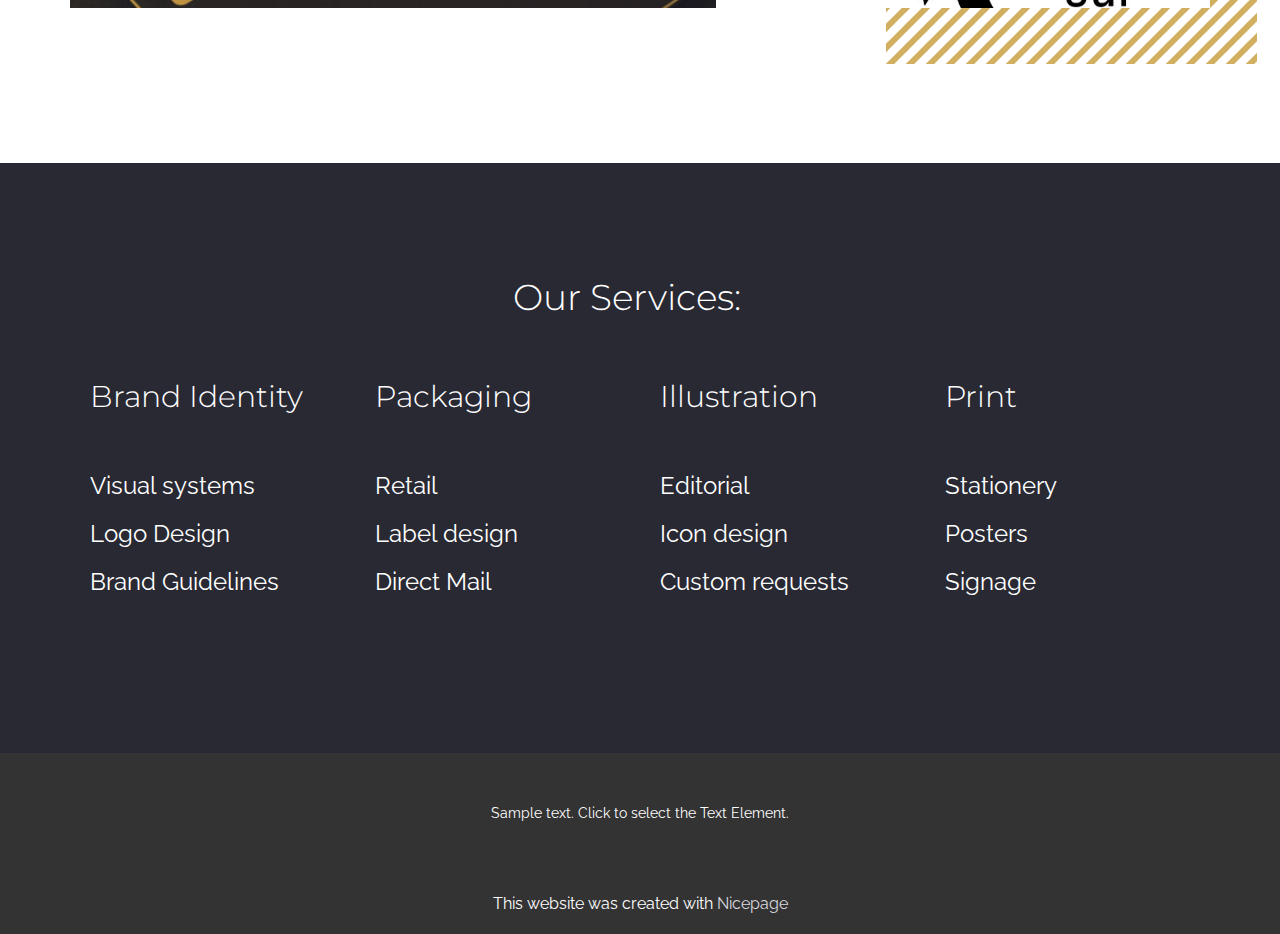
<file: index_1e11178ea7a92655f18a9d288314b43d3b0aa8ecc9e3466e11c2fe70296c0673.html>
<!DOCTYPE html>
<html style="font-size: 16px;" lang="en"><head>
    <meta name="viewport" content="width=device-width, initial-scale=1.0">
    <meta charset="utf-8">
    <meta name="keywords" content="Design Agency, Hello,&nbsp;we areDesignStudio., Our Projects, let’s get
                                            creative, We are a design and digital agency providing marketing advice for more than 29 years. We specialise in:, We’ve been building brands for more than 29 years. This is what we’ve done recently., Brand Strategy &amp;amp; Equity, Our Services:">
    <meta name="description" content="">
    <title>Home</title>
    <link rel="stylesheet" href="nicepage.css" media="screen">
<link rel="stylesheet" href="index.css" media="screen">
    <script class="u-script" type="text/javascript" src="jquery.js" defer=""></script>
    <script class="u-script" type="text/javascript" src="nicepage.js" defer=""></script>
    <meta name="generator" content="Nicepage 7.14.0, nicepage.com">
    
    
    
    
    
    
    
    
    
    <link id="u-page-google-font" rel="stylesheet" href="https://fonts.googleapis.com/css2?display=swap&amp;family=Montserrat:ital,wght@0,100;0,200;0,300;0,400;0,500;0,600;0,700;0,800;0,900;1,100;1,200;1,300;1,400;1,500;1,600;1,700;1,800;1,900&amp;family=Raleway:ital,wght@0,100;0,200;0,300;0,400;0,500;0,600;0,700;0,800;0,900;1,100;1,200;1,300;1,400;1,500;1,600;1,700;1,800;1,900&amp;family=Titillium+Web:ital,wght@0,200;0,300;0,400;0,600;0,700;0,900;1,200;1,300;1,400;1,600;1,700;1,900">
    <script type="application/ld+json">{
		"@context": "http://schema.org",
		"@type": "Organization",
		"name": "",
		"url": "/",
		"logo": "images/default-logo.png"
}</script>
    <meta name="theme-color" content="#424251">
    <meta property="og:title" content="Home">
    <meta property="og:type" content="website">
    <link rel="canonical" href="/">
  <meta data-intl-tel-input-cdn-path="intlTelInput/"></head>
  <body data-home-page="https://website6574088.nicepage.io/Home.html?version=b0b41a28-9a4e-c3aa-f502-4e19e9f20049" data-home-page-title="Home" data-path-to-root="./" data-include-products="false" class="u-body u-clearfix u-xl-mode" data-lang="en"><header class="u-clearfix u-header u-header" id="header"><div class="u-clearfix u-sheet u-valign-middle u-sheet-1">
        <a href="#" class="u-image u-logo u-image-1" data-lang-en="#" data-lang-ro="#">
          <img src="images/default-logo.png" class="u-logo-image u-logo-image-1">
        </a>
        <nav class="u-menu u-menu-one-level u-offcanvas u-menu-1" role="navigation" aria-label="Menu navigation">
          <div class="menu-collapse" style="font-size: 1rem; letter-spacing: 0px;">
            <a class="u-button-style u-custom-left-right-menu-spacing u-custom-padding-bottom u-custom-top-bottom-menu-spacing u-hamburger-link u-nav-link u-text-active-palette-1-base u-text-hover-palette-2-base" href="#" tabindex="-1" aria-label="Open menu" aria-controls="d0dc">
              <svg class="u-svg-link" viewBox="0 0 24 24"><use xlink:href="#menu-hamburger"></use></svg>
              <svg class="u-svg-content" version="1.1" id="menu-hamburger" viewBox="0 0 16 16" x="0px" y="0px" xmlns:xlink="http://www.w3.org/1999/xlink" xmlns="http://www.w3.org/2000/svg"><g><rect y="1" width="16" height="2"></rect><rect y="7" width="16" height="2"></rect><rect y="13" width="16" height="2"></rect>
</g></svg>
            </a>
          </div>
          <div class="u-nav-container">
            <ul class="u-nav u-unstyled u-nav-1" role="menubar"><li class="u-nav-item" role="none"><a class="u-button-style u-nav-link u-text-active-palette-1-base u-text-hover-palette-2-base" href="./" style="padding: 10px 20px;" role="menuitem" data-lang-en="{&quot;content&quot;:&quot;Home&quot;,&quot;href&quot;:&quot;/Home.html&quot;}" data-lang-ro="{&quot;content&quot;:&quot;Acasă&quot;,&quot;href&quot;:&quot;/Home.html&quot;}">Home</a>
</li><li class="u-nav-item" role="none"><a class="u-button-style u-nav-link u-text-active-palette-1-base u-text-hover-palette-2-base" href="About.html" style="padding: 10px 20px;" role="menuitem" data-lang-en="{&quot;content&quot;:&quot;About&quot;,&quot;href&quot;:&quot;/About.html&quot;}" data-lang-ro="{&quot;content&quot;:&quot;Despre&quot;,&quot;href&quot;:&quot;/About.html&quot;}">About</a>
</li><li class="u-nav-item" role="none"><a class="u-button-style u-nav-link u-text-active-palette-1-base u-text-hover-palette-2-base" href="Contact.html" style="padding: 10px 20px;" role="menuitem" data-lang-en="{&quot;content&quot;:&quot;Contact&quot;,&quot;href&quot;:&quot;/Contact.html&quot;}" data-lang-ro="{&quot;content&quot;:&quot;Contact&quot;,&quot;href&quot;:&quot;/Contact.html&quot;}">Contact</a>
</li></ul>
          </div>
          <div class="u-nav-container-collapse" id="d0dc" role="region" aria-label="Menu panel">
            <div class="u-black u-container-style u-inner-container-layout u-opacity u-opacity-95 u-sidenav">
              <div class="u-inner-container-layout u-sidenav-overflow">
                <div class="u-menu-close" tabindex="-1" aria-label="Close menu"></div>
                <ul class="u-align-center u-nav u-popupmenu-items u-unstyled u-nav-2"><li class="u-nav-item"><a class="u-button-style u-nav-link" href="./" data-lang-en="{&quot;content&quot;:&quot;Home&quot;,&quot;href&quot;:&quot;/Home.html&quot;}" data-lang-ro="{&quot;content&quot;:&quot;Acasă&quot;,&quot;href&quot;:&quot;/Home.html&quot;}">Home</a>
</li><li class="u-nav-item"><a class="u-button-style u-nav-link" href="About.html" data-lang-en="{&quot;content&quot;:&quot;About&quot;,&quot;href&quot;:&quot;/About.html&quot;}" data-lang-ro="{&quot;content&quot;:&quot;Despre&quot;,&quot;href&quot;:&quot;/About.html&quot;}">About</a>
</li><li class="u-nav-item"><a class="u-button-style u-nav-link" href="Contact.html" data-lang-en="{&quot;content&quot;:&quot;Contact&quot;,&quot;href&quot;:&quot;/Contact.html&quot;}" data-lang-ro="{&quot;content&quot;:&quot;Contact&quot;,&quot;href&quot;:&quot;/Contact.html&quot;}">Contact</a>
</li></ul>
              </div>
            </div>
            <div class="u-black u-menu-overlay u-opacity u-opacity-70"></div>
          </div>
        </nav>
        <div class="u-language u-language-content-icon u-language-layout-icons u-spacing-10 u-language-1">
          <a class="u-language-top-url u-language-url" data-lang-text="English" href="./" data-language="en"><span class="u-icon u-language-en u-language-icon u-icon-1"><svg xmlns="http://www.w3.org/2000/svg" xmlns:xlink="http://www.w3.org/1999/xlink" version="1.1" xml:space="preserve" class="u-svg-content" viewBox="0 0 112 112" x="0px" y="0px" style="width: 1em; height: 1em;"><rect y="16" fill="#19237F" width="112" height="80"></rect><path fill="#EDEDED" d="M47.8,16h3.5v33.7H0v-4.8h27.5L0,25.9v-3.8l33.2,22.8h7.7L0,16.8V16h8.8l39,26.9V16z M75,44.9h-7.7L109.4,16
	h-5.1L65.1,42.9V16h-3.4v33.7H112v-4.8H85.4L112,26.6v-7L75,44.9z M61.7,96h3.4V70.7l37,25.3h9.9v-0.8L73.2,68.7H81l31,21.2v-3.1
	L85.4,68.7H112v-4.8H61.7V96z M0,68.7h27.5L0,87.7v7.8l39.1-26.8h7.8L7.1,96H11l36.8-25.3V96h3.5V63.9H0V68.7z"></path><path fill="#BD0034" d="M112,16v3.6L75,44.9h-7.7L109.4,16H112z M73.2,68.7L112,95.2v-5.3L81,68.7H73.2z M40.9,44.9L0,16.8v5.3
	l33.2,22.8C33.2,44.9,40.9,44.9,40.9,44.9z M39.1,68.7L0,95.5V96h7.1l39.8-27.3H39.1z M61.7,16H51.3v33.7H0v14.2h51.3V96h10.4V63.9
	H112V49.7H61.7V16z"></path></svg></span>
          </a>
          <a class="u-language-top-url u-language-url" data-lang-text="Română" href="./ro/" data-language="ro"><span class="u-icon u-language-icon u-language-ro u-icon-2"><svg xmlns="http://www.w3.org/2000/svg" xmlns:xlink="http://www.w3.org/1999/xlink" version="1.1" xml:space="preserve" class="u-svg-content" viewBox="0 0 112 112" x="0px" y="0px" style="width: 1em; height: 1em;"><rect y="16" fill="#F3D54D" width="112" height="80"></rect><rect y="16" fill="#293D86" width="37.3" height="80"></rect><rect x="74.7" y="16" fill="#D23333" width="37.3" height="80"></rect></svg></span>
          </a>
        </div>
      </div></header> 
    <section class="u-clearfix u-image u-section-1" id="carousel_635d" data-image-width="1267" data-image-height="852">
      <img src="images/shape1.png" alt="" class="u-expanded-height u-image u-image-default u-image-1">
      <div class="u-align-right u-container-align-right u-container-style u-group u-group-1">
        <div class="u-container-layout u-valign-middle-sm u-container-layout-1">
          <img src="images/logo.png" alt="" class="u-image u-image-contain u-image-default u-image-2" data-image-width="545" data-image-height="506">
          <h1 class="u-text u-text-body-alt-color u-title u-text-1">Design Agency</h1>
          <p class="u-large-text u-text u-text-palette-1-dark-1 u-text-variant u-text-2">We create brands for the most innovative and exciting companies in the world, to help them rewrite the rules for how we all live our lives.</p>
        </div>
      </div>
    </section>
    <section class="u-clearfix u-section-2" id="sec-e158">
      <img src="images/shape2.png" alt="" class="u-image u-image-default u-image-1" data-image-width="1200" data-image-height="685">
      <div class="u-palette-1-dark-3 u-shape u-shape-rectangle u-shape-1"></div>
      <div class="u-border-14 u-border-palette-2-base u-line u-line-vertical u-line-1"></div>
      <div class="custom-expanded u-clearfix u-gutter-30 u-layout-spacing-vertical u-layout-wrap u-layout-wrap-1">
        <div class="u-gutter-0 u-layout">
          <div class="u-layout-row">
            <div class="u-size-35 u-size-60-md">
              <div class="u-layout-col">
                <div class="u-container-style u-hidden-sm u-hidden-xs u-layout-cell u-left-cell u-size-40 u-layout-cell-1">
                  <div class="u-container-layout"></div>
                </div>
                <div class="u-container-style u-layout-cell u-left-cell u-size-20 u-layout-cell-2">
                  <div class="u-container-layout u-container-layout-2">
                    <h2 class="u-text u-text-1">Hello,&nbsp;<br>we are<br>DesignStudio.
                    </h2>
                    <p class="u-text u-text-2">We make a meaningful difference to the world’s most loved brands. We begin with ‘we know nothing’, and immerse ourselves in everything you do. We want to move in. Be part of your team. And see the world how you
                                            see it.</p>
                  </div>
                </div>
              </div>
            </div>
            <div class="u-size-25 u-size-60-md">
              <div class="u-layout-row">
                <div class="u-container-style u-layout-cell u-right-cell u-size-60 u-layout-cell-3">
                  <div class="u-container-layout">
                    <div class="u-container-style u-group u-image u-image-tiles u-image-2">
                      <div class="u-container-layout u-container-layout-4"></div>
                    </div>
                    <img class="u-image u-image-3" src="images/f.jpg">
                  </div>
                </div>
              </div>
            </div>
          </div>
        </div>
      </div>
    </section>
    <section class="u-clearfix u-section-3" id="carousel_7484">
      <div class="u-opacity u-opacity-80 u-palette-1-light-2 u-shape u-shape-rectangle u-shape-1"></div>
      <div class="custom-expanded u-clearfix u-gutter-30 u-layout-wrap u-layout-wrap-1">
        <div class="u-layout">
          <div class="u-layout-row">
            <div class="u-size-26 u-size-60-md">
              <div class="u-layout-row">
                <div class="u-container-style u-layout-cell u-left-cell u-size-60 u-layout-cell-1">
                  <div class="u-container-layout">
                    <div class="u-palette-1-dark-3 u-shape u-shape-rectangle u-shape-2"></div>
                    <div class="u-align-center-md u-align-center-xs u-container-style u-group u-palette-2-base u-group-1">
                      <div class="u-container-layout u-valign-middle-lg u-valign-middle-md u-valign-middle-sm u-valign-middle-xs">
                        <img src="images/122.png" alt="" class="u-image u-image-contain u-image-default u-image-1" data-image-width="689" data-image-height="563">
                      </div>
                    </div>
                    <p class="u-text u-text-1">As intense sneaker lovers and designers, we decided to create our own sneaker design. The Shift F1’s broaden our design language, while setting an exercise to experiment and explore the future of footwear design.</p>
                  </div>
                </div>
              </div>
            </div>
            <div class="u-size-34 u-size-60-md">
              <div class="u-layout-col">
                <div class="u-container-style u-layout-cell u-right-cell u-size-20 u-layout-cell-2">
                  <div class="u-container-layout u-valign-bottom-lg u-valign-bottom-md u-valign-bottom-xl u-valign-top-xs u-container-layout-3">
                    <h2 class="u-text u-text-2">Our Projects</h2>
                    <div class="u-border-18 u-border-palette-1-dark-3 u-line u-line-horizontal u-line-1"></div>
                  </div>
                </div>
                <div class="u-container-style u-layout-cell u-right-cell u-size-40 u-layout-cell-3">
                  <div class="u-container-layout">
                    <div class="u-container-style u-group u-image u-image-tiles u-image-2">
                      <div class="u-container-layout u-container-layout-5"></div>
                    </div>
                    <div class="u-container-style u-group u-palette-2-base u-group-3">
                      <div class="u-container-layout">
                        <img src="images/62.png" alt="" class="u-image u-image-contain u-image-default u-image-3">
                      </div>
                    </div>
                    <div class="u-container-style u-group u-palette-1-dark-3 u-group-4">
                      <div class="u-container-layout u-valign-middle-sm u-valign-middle-xs u-container-layout-7">
                        <h3 class="u-text u-text-3">SHIFT F1</h3>
                      </div>
                    </div>
                    <a href="https://www.behance.net/gallery/73134667/SHIFT-F1" class="u-btn u-button-style u-btn-1" title="view more" target="_blank">view more</a>
                  </div>
                </div>
              </div>
            </div>
          </div>
        </div>
      </div>
    </section>
    <section class="u-clearfix u-section-4" id="sec-5c51">
      <div class="u-palette-1-dark-3 u-shape u-shape-rectangle u-shape-1"></div>
      <div class="custom-expanded u-clearfix u-gutter-30 u-layout-wrap u-layout-wrap-1">
        <div class="u-gutter-0 u-layout">
          <div class="u-layout-row">
            <div class="u-size-30">
              <div class="u-layout-col">
                <div class="u-container-style u-layout-cell u-left-cell u-size-30 u-layout-cell-1">
                  <div class="u-container-layout u-container-layout-1">
                    <div class="u-container-style u-group u-image u-image-tiles u-image-1">
                      <div class="u-container-layout u-container-layout-2"></div>
                    </div>
                    <img class="u-image u-image-2" src="images/Favim.com35163.jpg">
                  </div>
                </div>
                <div class="u-container-style u-layout-cell u-left-cell u-size-30 u-layout-cell-2">
                  <div class="u-container-layout u-valign-middle-xs u-valign-top-md u-valign-top-sm u-container-layout-3">
                    <p class="u-text u-text-1">Sample text. Lorem ipsum dolor sit amet, consectetur adipiscing elit nullam nunc justo sagittis suscipit ultrices.</p>
                  </div>
                </div>
              </div>
            </div>
            <div class="u-size-30">
              <div class="u-layout-col">
                <div class="u-container-style u-layout-cell u-right-cell u-size-60 u-layout-cell-3">
                  <div class="u-container-layout">
                    <h2 class="u-text u-text-palette-2-base u-text-2">let’s get <br>creative
                    </h2>
                    <img src="images/6430c7ab52850cbbb82ff19bc2c04658.jpg" alt="" class="u-align-left u-expanded-width-lg u-expanded-width-sm u-expanded-width-xl u-expanded-width-xs u-image u-image-contain u-image-3">
                    <div class="u-border-16 u-border-palette-2-base u-line u-line-vertical u-line-1"></div>
                    <div class="u-container-style u-group u-image u-image-4">
                      <div class="u-container-layout u-container-layout-5"></div>
                    </div>
                  </div>
                </div>
              </div>
            </div>
          </div>
        </div>
      </div>
    </section>
    <section class="u-clearfix u-section-5" id="carousel_764e">
      <div class="u-palette-1-dark-3 u-shape u-shape-rectangle u-shape-1"></div>
      <div class="custom-expanded u-clearfix u-gutter-30 u-layout-spacing-vertical u-layout-wrap u-layout-wrap-1">
        <div class="u-gutter-0 u-layout">
          <div class="u-layout-row">
            <div class="u-size-25 u-size-60-md">
              <div class="u-layout-row">
                <div class="u-container-style u-layout-cell u-right-cell u-size-60 u-layout-cell-1">
                  <div class="u-container-layout">
                    <div class="u-container-style u-group u-image u-image-tiles u-image-1">
                      <div class="u-container-layout u-container-layout-2"></div>
                    </div>
                    <div class="u-container-style u-group u-palette-2-base u-group-2">
                      <div class="u-container-layout">
                        <img src="images/78.png" alt="" class="u-expanded-width-md u-expanded-width-sm u-expanded-width-xs u-image u-image-contain u-image-default u-image-2" data-image-width="468" data-image-height="498">
                      </div>
                    </div>
                    <div class="u-border-14 u-border-palette-1-dark-3 u-line u-line-vertical u-line-1"></div>
                  </div>
                </div>
              </div>
            </div>
            <div class="u-size-35 u-size-60-md">
              <div class="u-layout-col">
                <div class="u-container-style u-hidden-md u-hidden-sm u-hidden-xs u-layout-cell u-left-cell u-size-40 u-layout-cell-2">
                  <div class="u-container-layout"></div>
                </div>
                <div class="u-align-left u-container-align-left u-container-style u-layout-cell u-left-cell u-size-20 u-layout-cell-3">
                  <div class="u-container-layout u-valign-middle-lg u-valign-top-xs u-container-layout-5">
                    <h2 class="u-text u-text-1">We are a design and digital agency providing marketing advice for more than 29 years. We specialise in:</h2>
                    <p class="u-text u-text-2">– Branding <br>– Printed Collateral <br>– Responsive Websites <br>– Digital Marketing <br>– Signage <br>– Display Centres <br>– Promotional Items <br>– Plus more…
                    </p>
                  </div>
                </div>
              </div>
            </div>
          </div>
        </div>
      </div>
      <div class="u-border-16 u-border-palette-2-base u-line u-line-vertical u-line-2"></div>
    </section>
    <section class="u-clearfix u-section-6" id="sec-b872">
      <img src="images/shape4.png" alt="" class="u-expanded-width u-image u-image-default u-image-1">
      <div class="u-align-left u-container-align-left u-container-style u-group u-group-1">
        <div class="u-container-layout u-valign-middle-lg u-valign-middle-md u-container-layout-1">
          <h2 class="u-text u-text-1">We’ve been building brands for more than 29 years. This is what we’ve done recently.</h2>
        </div>
      </div>
      <div class="u-container-style u-group u-image u-image-tiles u-image-2">
        <div class="u-container-layout u-container-layout-2"></div>
      </div>
      <div class="custom-expanded u-clearfix u-gutter-0 u-layout-wrap u-layout-wrap-1">
        <div class="u-gutter-0 u-layout">
          <div class="u-layout-col">
            <div class="u-size-20">
              <div class="u-layout-row">
                <div class="u-container-style u-image u-layout-cell u-left-cell u-size-21 u-image-3">
                  <div class="u-container-layout"></div>
                </div>
                <div class="u-container-style u-layout-cell u-palette-2-base u-right-cell u-size-39 u-layout-cell-2">
                  <div class="u-container-layout u-valign-middle-lg u-valign-middle-md u-valign-middle-sm u-container-layout-4">
                    <h2 class="u-text u-text-2">Brand Strategy &amp; Equity</h2>
                    <p class="u-text u-text-3">Your brand strategy is how, what, where, when and to whom you plan on communicating and delivering on your brand messages. Where you advertise is part of your brand strategy. Your distribution channels are also
                                            part of your brand strategy.</p>
                  </div>
                </div>
              </div>
            </div>
            <div class="u-size-20">
              <div class="u-layout-row">
                <div class="u-container-style u-image u-layout-cell u-left-cell u-size-20 u-size-30-md u-image-4">
                  <div class="u-container-layout">
                    <div class="u-container-style u-group u-white u-group-3">
                      <div class="u-container-layout u-valign-middle u-container-layout-6">
                        <p class="u-text u-text-4">Big in ideas, agile in execution, and unrivaled in creating branded experiences that inspire action.&nbsp;</p>
                      </div>
                    </div>
                  </div>
                </div>
                <div class="u-container-style u-image u-layout-cell u-size-20 u-size-30-md u-image-5">
                  <div class="u-container-layout"></div>
                </div>
                <div class="u-container-style u-image u-layout-cell u-right-cell u-size-20 u-size-60-md u-image-6">
                  <div class="u-container-layout"></div>
                </div>
              </div>
            </div>
            <div class="u-size-20">
              <div class="u-layout-row">
                <div class="u-container-style u-image u-layout-cell u-left-cell u-size-34 u-image-7">
                  <div class="u-container-layout"></div>
                </div>
                <div class="u-container-style u-image u-layout-cell u-right-cell u-size-26 u-image-8">
                  <div class="u-container-layout"></div>
                </div>
              </div>
            </div>
          </div>
        </div>
      </div>
    </section>
    <section class="u-clearfix u-image u-section-7" id="sec-43fd">
      <div class="u-clearfix u-sheet u-sheet-1">
        <div class="u-align-center u-container-align-center u-container-style u-group u-group-1">
          <div class="u-container-layout u-valign-middle u-container-layout-1">
            <h2 class="u-text u-text-body-alt-color u-text-1">Our Services:</h2>
          </div>
        </div>
        <div class="u-clearfix u-expanded-width u-gutter-0 u-layout-wrap u-layout-wrap-1">
          <div class="u-layout">
            <div class="u-layout-row">
              <div class="u-align-center-xs u-container-style u-layout-cell u-left-cell u-size-15 u-size-30-md u-layout-cell-1">
                <div class="u-container-layout u-valign-top u-container-layout-2">
                  <h3 class="u-text u-text-body-alt-color u-text-2">Brand Identity</h3>
                  <p class="u-text u-text-body-alt-color u-text-3">Visual systems<br>Logo Design <br>Brand Guidelines
                  </p>
                </div>
              </div>
              <div class="u-align-center-xs u-container-style u-layout-cell u-size-15 u-size-30-md u-layout-cell-2">
                <div class="u-container-layout u-valign-top u-container-layout-3">
                  <h3 class="u-text u-text-body-alt-color u-text-4">Packaging</h3>
                  <p class="u-text u-text-body-alt-color u-text-5">Retail <br>Label design <br>Direct Mail
                  </p>
                </div>
              </div>
              <div class="u-align-center-xs u-container-style u-layout-cell u-size-15 u-size-30-md u-layout-cell-3">
                <div class="u-container-layout u-valign-top u-container-layout-4">
                  <h3 class="u-text u-text-body-alt-color u-text-6">Illustration</h3>
                  <p class="u-text u-text-body-alt-color u-text-7">Editorial <br>Icon design <br>Custom requests
                  </p>
                </div>
              </div>
              <div class="u-align-center-xs u-container-style u-layout-cell u-right-cell u-size-15 u-size-30-md u-layout-cell-4">
                <div class="u-container-layout u-valign-top u-container-layout-5">
                  <h3 class="u-text u-text-body-alt-color u-text-8">Print </h3>
                  <p class="u-text u-text-body-alt-color u-text-9">Stationery <br>Posters <br>Signage
                  </p>
                </div>
              </div>
            </div>
          </div>
        </div>
      </div>
    </section>
    
    
    
    <footer class="u-align-center u-clearfix u-container-align-center u-footer u-grey-80 u-footer" id="footer"><div class="u-clearfix u-sheet u-sheet-1">
        <p class="u-small-text u-text u-text-variant u-text-1" data-lang-en="Sample text. Click to select the Text Element." data-lang-ro="Text de probă. Faceți clic pentru a selecta elementul de text.">Sample text. Click to select the Text Element.</p>
      </div></footer>
    <section class="u-backlink u-clearfix u-grey-80"> This website was created with <a href="https://nicepage.com">Nicepage</a>
    </section>
  
</body></html>
</file>
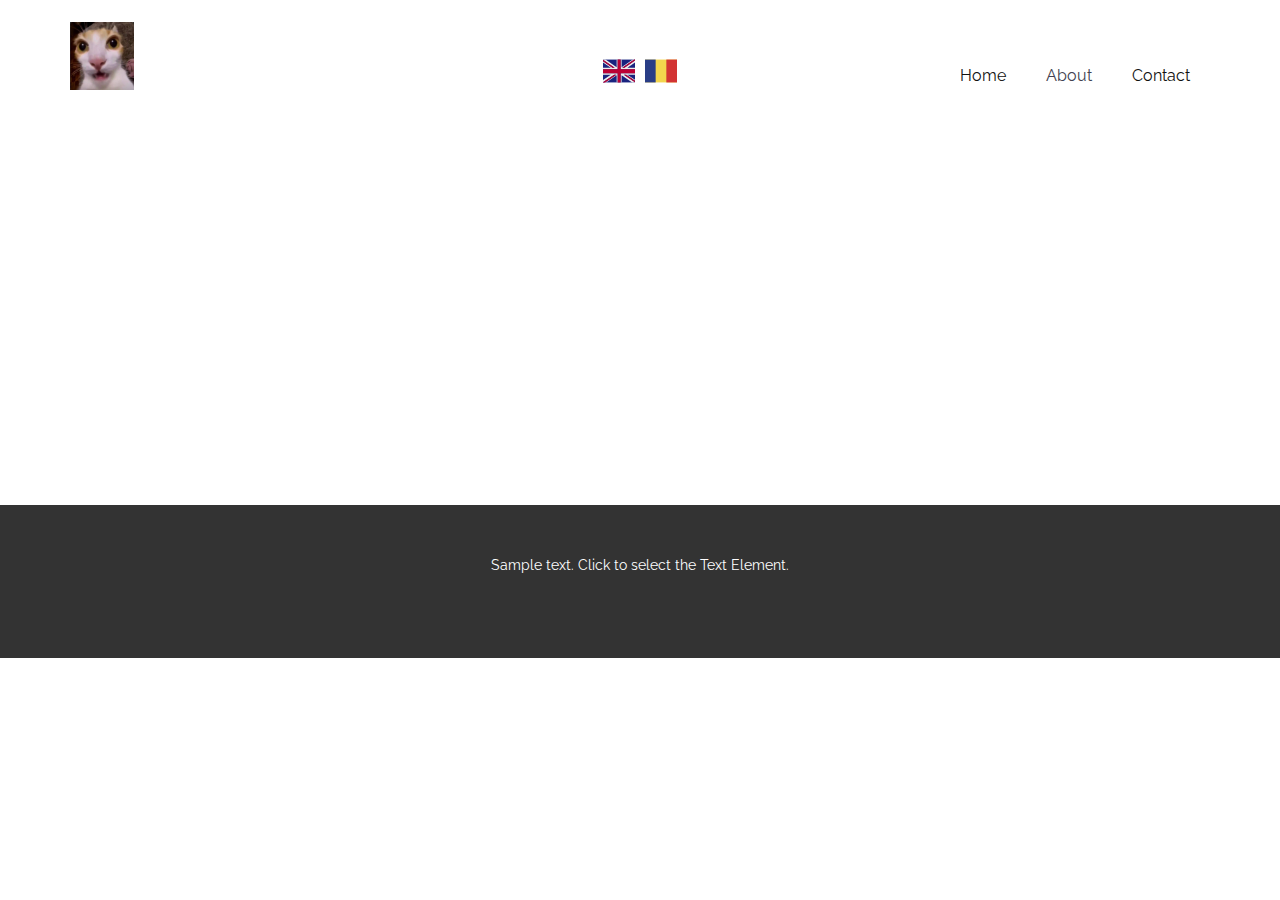
<file: ro/About.html>
<!DOCTYPE html>
<html style="font-size: 16px;" lang="ro"><head>
    <meta name="viewport" content="width=device-width, initial-scale=1.0">
    <meta charset="utf-8">
    <meta name="keywords" content="">
    <meta name="description" content="">
    <title>About</title>
    <link rel="stylesheet" href="../nicepage.css" media="screen">
<link rel="stylesheet" href="../About.css" media="screen">
    <script class="u-script" type="text/javascript" src="../jquery.js" defer=""></script>
    <script class="u-script" type="text/javascript" src="../nicepage.js" defer=""></script>
    <meta name="generator" content="Nicepage 7.14.0, nicepage.com">
    
    
    
    <link id="u-page-google-font" rel="stylesheet" href="https://fonts.googleapis.com/css2?display=swap&amp;family=Montserrat:ital,wght@0,100;0,200;0,300;0,400;0,500;0,600;0,700;0,800;0,900;1,100;1,200;1,300;1,400;1,500;1,600;1,700;1,800;1,900&amp;family=Raleway:ital,wght@0,100;0,200;0,300;0,400;0,500;0,600;0,700;0,800;0,900;1,100;1,200;1,300;1,400;1,500;1,600;1,700;1,800;1,900">
    <script type="application/ld+json">{
		"@context": "http://schema.org",
		"@type": "Organization",
		"name": "",
		"logo": "../images/default-logo.png"
}</script>
    <meta name="theme-color" content="#424251">
    <meta property="og:title" content="">
    <meta property="og:type" content="website">
  </head>
  <body data-path-to-root="../" data-include-products="false" class="u-body u-xl-mode" data-lang="ro"><header class="u-clearfix u-header u-header" id="header"><div class="u-clearfix u-sheet u-valign-middle u-sheet-1">
        <a href="#" class="u-image u-logo u-image-1">
          <img src="../images/default-logo.png" class="u-logo-image u-logo-image-1">
        </a>
        <nav class="u-menu u-menu-one-level u-offcanvas u-menu-1" role="navigation" aria-label="Menu navigation">
          <div class="menu-collapse" style="font-size: 1rem; letter-spacing: 0px;">
            <a class="u-button-style u-custom-left-right-menu-spacing u-custom-padding-bottom u-custom-top-bottom-menu-spacing u-hamburger-link u-nav-link u-text-active-palette-1-base u-text-hover-palette-2-base" href="#" tabindex="-1" aria-label="Open menu" aria-controls="d0dc">
              <svg class="u-svg-link" viewBox="0 0 24 24"><use xlink:href="#menu-hamburger"></use></svg>
              <svg class="u-svg-content" version="1.1" id="menu-hamburger" viewBox="0 0 16 16" x="0px" y="0px" xmlns:xlink="http://www.w3.org/1999/xlink" xmlns="http://www.w3.org/2000/svg"><g><rect y="1" width="16" height="2"></rect><rect y="7" width="16" height="2"></rect><rect y="13" width="16" height="2"></rect>
</g></svg>
            </a>
          </div>
          <div class="u-nav-container">
            <ul class="u-nav u-unstyled u-nav-1" role="menubar"><li class="u-nav-item" role="none"><a class="u-button-style u-nav-link u-text-active-palette-1-base u-text-hover-palette-2-base" href="../ro/" style="padding: 10px 20px;" role="menuitem">Home</a>
</li><li class="u-nav-item" role="none"><a class="u-button-style u-nav-link u-text-active-palette-1-base u-text-hover-palette-2-base" href="About.html" style="padding: 10px 20px;" role="menuitem">About</a>
</li><li class="u-nav-item" role="none"><a class="u-button-style u-nav-link u-text-active-palette-1-base u-text-hover-palette-2-base" href="Contact.html" style="padding: 10px 20px;" role="menuitem">Contact</a>
</li></ul>
          </div>
          <div class="u-nav-container-collapse" id="d0dc" role="region" aria-label="Menu panel">
            <div class="u-black u-container-style u-inner-container-layout u-opacity u-opacity-95 u-sidenav">
              <div class="u-inner-container-layout u-sidenav-overflow">
                <div class="u-menu-close" tabindex="-1" aria-label="Close menu"></div>
                <ul class="u-align-center u-nav u-popupmenu-items u-unstyled u-nav-2"><li class="u-nav-item"><a class="u-button-style u-nav-link" href="../ro/">Home</a>
</li><li class="u-nav-item"><a class="u-button-style u-nav-link" href="About.html">About</a>
</li><li class="u-nav-item"><a class="u-button-style u-nav-link" href="Contact.html">Contact</a>
</li></ul>
              </div>
            </div>
            <div class="u-black u-menu-overlay u-opacity u-opacity-70"></div>
          </div>
        </nav>
        <div class="u-language u-language-content-icon u-language-layout-icons u-spacing-10 u-language-1">
          <a class="u-language-top-url u-language-url" data-lang-text="English" href="../About.html" data-language="en"><span class="u-icon u-language-en u-language-icon u-icon-1"><svg xmlns="http://www.w3.org/2000/svg" xmlns:xlink="http://www.w3.org/1999/xlink" version="1.1" xml:space="preserve" class="u-svg-content" viewBox="0 0 112 112" x="0px" y="0px" style="width: 1em; height: 1em;"><rect y="16" fill="#19237F" width="112" height="80"></rect><path fill="#EDEDED" d="M47.8,16h3.5v33.7H0v-4.8h27.5L0,25.9v-3.8l33.2,22.8h7.7L0,16.8V16h8.8l39,26.9V16z M75,44.9h-7.7L109.4,16
	h-5.1L65.1,42.9V16h-3.4v33.7H112v-4.8H85.4L112,26.6v-7L75,44.9z M61.7,96h3.4V70.7l37,25.3h9.9v-0.8L73.2,68.7H81l31,21.2v-3.1
	L85.4,68.7H112v-4.8H61.7V96z M0,68.7h27.5L0,87.7v7.8l39.1-26.8h7.8L7.1,96H11l36.8-25.3V96h3.5V63.9H0V68.7z"></path><path fill="#BD0034" d="M112,16v3.6L75,44.9h-7.7L109.4,16H112z M73.2,68.7L112,95.2v-5.3L81,68.7H73.2z M40.9,44.9L0,16.8v5.3
	l33.2,22.8C33.2,44.9,40.9,44.9,40.9,44.9z M39.1,68.7L0,95.5V96h7.1l39.8-27.3H39.1z M61.7,16H51.3v33.7H0v14.2h51.3V96h10.4V63.9
	H112V49.7H61.7V16z"></path></svg></span>
          </a>
          <a class="u-language-top-url u-language-url" data-lang-text="Română" href="../ro/About.html" data-language="ro"><span class="u-icon u-language-icon u-language-ro u-icon-2"><svg xmlns="http://www.w3.org/2000/svg" xmlns:xlink="http://www.w3.org/1999/xlink" version="1.1" xml:space="preserve" class="u-svg-content" viewBox="0 0 112 112" x="0px" y="0px" style="width: 1em; height: 1em;"><rect y="16" fill="#F3D54D" width="112" height="80"></rect><rect y="16" fill="#293D86" width="37.3" height="80"></rect><rect x="74.7" y="16" fill="#D23333" width="37.3" height="80"></rect></svg></span>
          </a>
        </div>
      </div></header>
    <section class="u-clearfix u-section-1" id="block-1">
      <div class="u-clearfix u-sheet u-sheet-1"></div>
    </section>
    
    
    
    <footer class="u-align-center u-clearfix u-container-align-center u-footer u-grey-80 u-footer" id="footer"><div class="u-clearfix u-sheet u-sheet-1">
        <p class="u-small-text u-text u-text-variant u-text-1">Sample text. Click to select the Text Element.</p>
      </div></footer>
    <section class="u-backlink u-clearfix u-grey-80"></section>
  
</body></html>
</file>
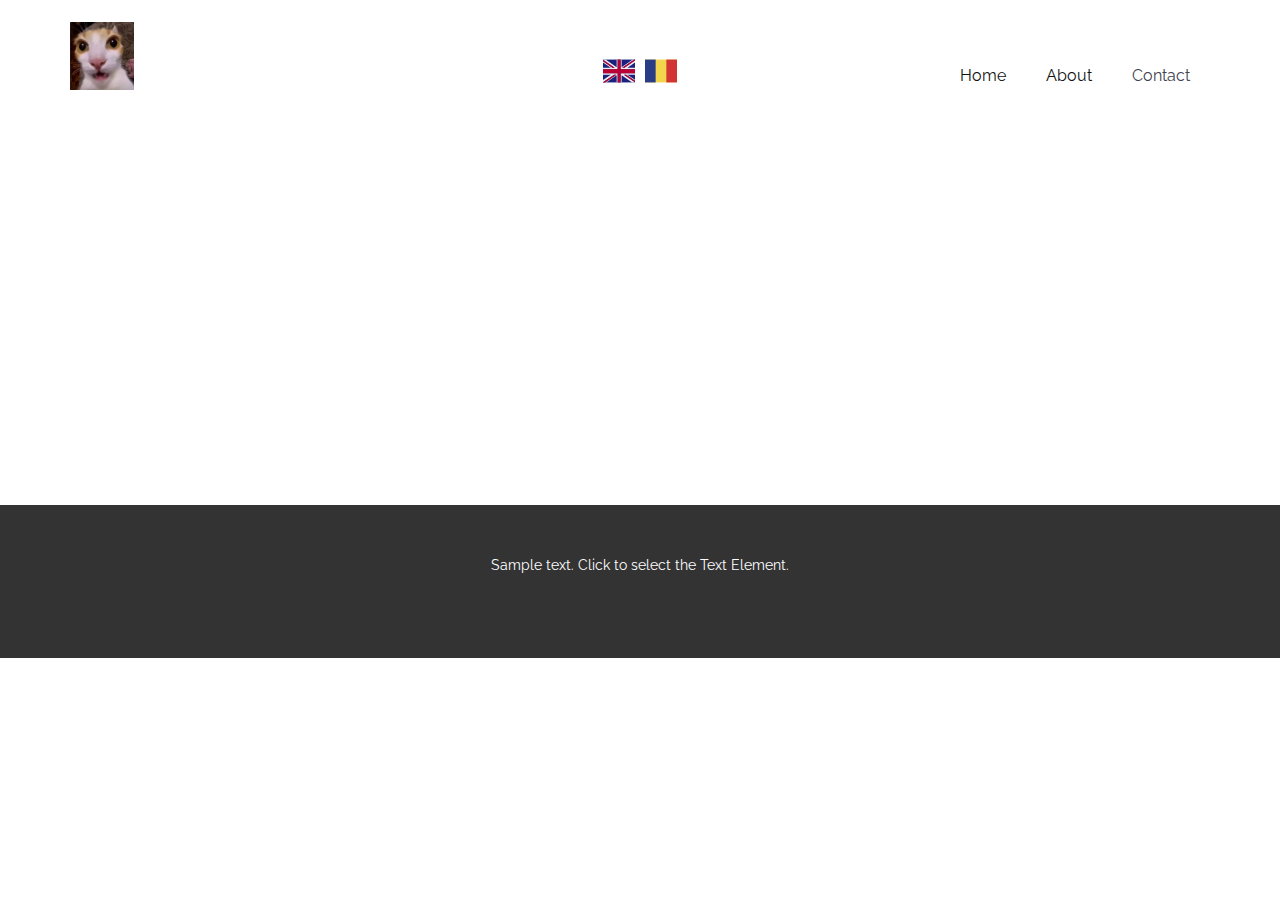
<file: ro/Contact.html>
<!DOCTYPE html>
<html style="font-size: 16px;" lang="ro"><head>
    <meta name="viewport" content="width=device-width, initial-scale=1.0">
    <meta charset="utf-8">
    <meta name="keywords" content="">
    <meta name="description" content="">
    <title>Contact</title>
    <link rel="stylesheet" href="../nicepage.css" media="screen">
<link rel="stylesheet" href="../Contact.css" media="screen">
    <script class="u-script" type="text/javascript" src="../jquery.js" defer=""></script>
    <script class="u-script" type="text/javascript" src="../nicepage.js" defer=""></script>
    <meta name="generator" content="Nicepage 7.14.0, nicepage.com">
    
    
    
    <link id="u-page-google-font" rel="stylesheet" href="https://fonts.googleapis.com/css2?display=swap&amp;family=Montserrat:ital,wght@0,100;0,200;0,300;0,400;0,500;0,600;0,700;0,800;0,900;1,100;1,200;1,300;1,400;1,500;1,600;1,700;1,800;1,900&amp;family=Raleway:ital,wght@0,100;0,200;0,300;0,400;0,500;0,600;0,700;0,800;0,900;1,100;1,200;1,300;1,400;1,500;1,600;1,700;1,800;1,900">
    <script type="application/ld+json">{
		"@context": "http://schema.org",
		"@type": "Organization",
		"name": "",
		"logo": "../images/default-logo.png"
}</script>
    <meta name="theme-color" content="#424251">
    <meta property="og:title" content="">
    <meta property="og:type" content="website">
  </head>
  <body data-path-to-root="../" data-include-products="false" class="u-body u-xl-mode" data-lang="ro"><header class="u-clearfix u-header u-header" id="header"><div class="u-clearfix u-sheet u-valign-middle u-sheet-1">
        <a href="#" class="u-image u-logo u-image-1">
          <img src="../images/default-logo.png" class="u-logo-image u-logo-image-1">
        </a>
        <nav class="u-menu u-menu-one-level u-offcanvas u-menu-1" role="navigation" aria-label="Menu navigation">
          <div class="menu-collapse" style="font-size: 1rem; letter-spacing: 0px;">
            <a class="u-button-style u-custom-left-right-menu-spacing u-custom-padding-bottom u-custom-top-bottom-menu-spacing u-hamburger-link u-nav-link u-text-active-palette-1-base u-text-hover-palette-2-base" href="#" tabindex="-1" aria-label="Open menu" aria-controls="d0dc">
              <svg class="u-svg-link" viewBox="0 0 24 24"><use xlink:href="#menu-hamburger"></use></svg>
              <svg class="u-svg-content" version="1.1" id="menu-hamburger" viewBox="0 0 16 16" x="0px" y="0px" xmlns:xlink="http://www.w3.org/1999/xlink" xmlns="http://www.w3.org/2000/svg"><g><rect y="1" width="16" height="2"></rect><rect y="7" width="16" height="2"></rect><rect y="13" width="16" height="2"></rect>
</g></svg>
            </a>
          </div>
          <div class="u-nav-container">
            <ul class="u-nav u-unstyled u-nav-1" role="menubar"><li class="u-nav-item" role="none"><a class="u-button-style u-nav-link u-text-active-palette-1-base u-text-hover-palette-2-base" href="../ro/" style="padding: 10px 20px;" role="menuitem">Home</a>
</li><li class="u-nav-item" role="none"><a class="u-button-style u-nav-link u-text-active-palette-1-base u-text-hover-palette-2-base" href="About.html" style="padding: 10px 20px;" role="menuitem">About</a>
</li><li class="u-nav-item" role="none"><a class="u-button-style u-nav-link u-text-active-palette-1-base u-text-hover-palette-2-base" href="Contact.html" style="padding: 10px 20px;" role="menuitem">Contact</a>
</li></ul>
          </div>
          <div class="u-nav-container-collapse" id="d0dc" role="region" aria-label="Menu panel">
            <div class="u-black u-container-style u-inner-container-layout u-opacity u-opacity-95 u-sidenav">
              <div class="u-inner-container-layout u-sidenav-overflow">
                <div class="u-menu-close" tabindex="-1" aria-label="Close menu"></div>
                <ul class="u-align-center u-nav u-popupmenu-items u-unstyled u-nav-2"><li class="u-nav-item"><a class="u-button-style u-nav-link" href="../ro/">Home</a>
</li><li class="u-nav-item"><a class="u-button-style u-nav-link" href="About.html">About</a>
</li><li class="u-nav-item"><a class="u-button-style u-nav-link" href="Contact.html">Contact</a>
</li></ul>
              </div>
            </div>
            <div class="u-black u-menu-overlay u-opacity u-opacity-70"></div>
          </div>
        </nav>
        <div class="u-language u-language-content-icon u-language-layout-icons u-spacing-10 u-language-1">
          <a class="u-language-top-url u-language-url" data-lang-text="English" href="../Contact.html" data-language="en"><span class="u-icon u-language-en u-language-icon u-icon-1"><svg xmlns="http://www.w3.org/2000/svg" xmlns:xlink="http://www.w3.org/1999/xlink" version="1.1" xml:space="preserve" class="u-svg-content" viewBox="0 0 112 112" x="0px" y="0px" style="width: 1em; height: 1em;"><rect y="16" fill="#19237F" width="112" height="80"></rect><path fill="#EDEDED" d="M47.8,16h3.5v33.7H0v-4.8h27.5L0,25.9v-3.8l33.2,22.8h7.7L0,16.8V16h8.8l39,26.9V16z M75,44.9h-7.7L109.4,16
	h-5.1L65.1,42.9V16h-3.4v33.7H112v-4.8H85.4L112,26.6v-7L75,44.9z M61.7,96h3.4V70.7l37,25.3h9.9v-0.8L73.2,68.7H81l31,21.2v-3.1
	L85.4,68.7H112v-4.8H61.7V96z M0,68.7h27.5L0,87.7v7.8l39.1-26.8h7.8L7.1,96H11l36.8-25.3V96h3.5V63.9H0V68.7z"></path><path fill="#BD0034" d="M112,16v3.6L75,44.9h-7.7L109.4,16H112z M73.2,68.7L112,95.2v-5.3L81,68.7H73.2z M40.9,44.9L0,16.8v5.3
	l33.2,22.8C33.2,44.9,40.9,44.9,40.9,44.9z M39.1,68.7L0,95.5V96h7.1l39.8-27.3H39.1z M61.7,16H51.3v33.7H0v14.2h51.3V96h10.4V63.9
	H112V49.7H61.7V16z"></path></svg></span>
          </a>
          <a class="u-language-top-url u-language-url" data-lang-text="Română" href="../ro/Contact.html" data-language="ro"><span class="u-icon u-language-icon u-language-ro u-icon-2"><svg xmlns="http://www.w3.org/2000/svg" xmlns:xlink="http://www.w3.org/1999/xlink" version="1.1" xml:space="preserve" class="u-svg-content" viewBox="0 0 112 112" x="0px" y="0px" style="width: 1em; height: 1em;"><rect y="16" fill="#F3D54D" width="112" height="80"></rect><rect y="16" fill="#293D86" width="37.3" height="80"></rect><rect x="74.7" y="16" fill="#D23333" width="37.3" height="80"></rect></svg></span>
          </a>
        </div>
      </div></header>
    <section class="u-clearfix u-section-1" id="block-1">
      <div class="u-clearfix u-sheet u-sheet-1"></div>
    </section>
    
    
    
    <footer class="u-align-center u-clearfix u-container-align-center u-footer u-grey-80 u-footer" id="footer"><div class="u-clearfix u-sheet u-sheet-1">
        <p class="u-small-text u-text u-text-variant u-text-1">Sample text. Click to select the Text Element.</p>
      </div></footer>
    <section class="u-backlink u-clearfix u-grey-80"></section>
  
</body></html>
</file>
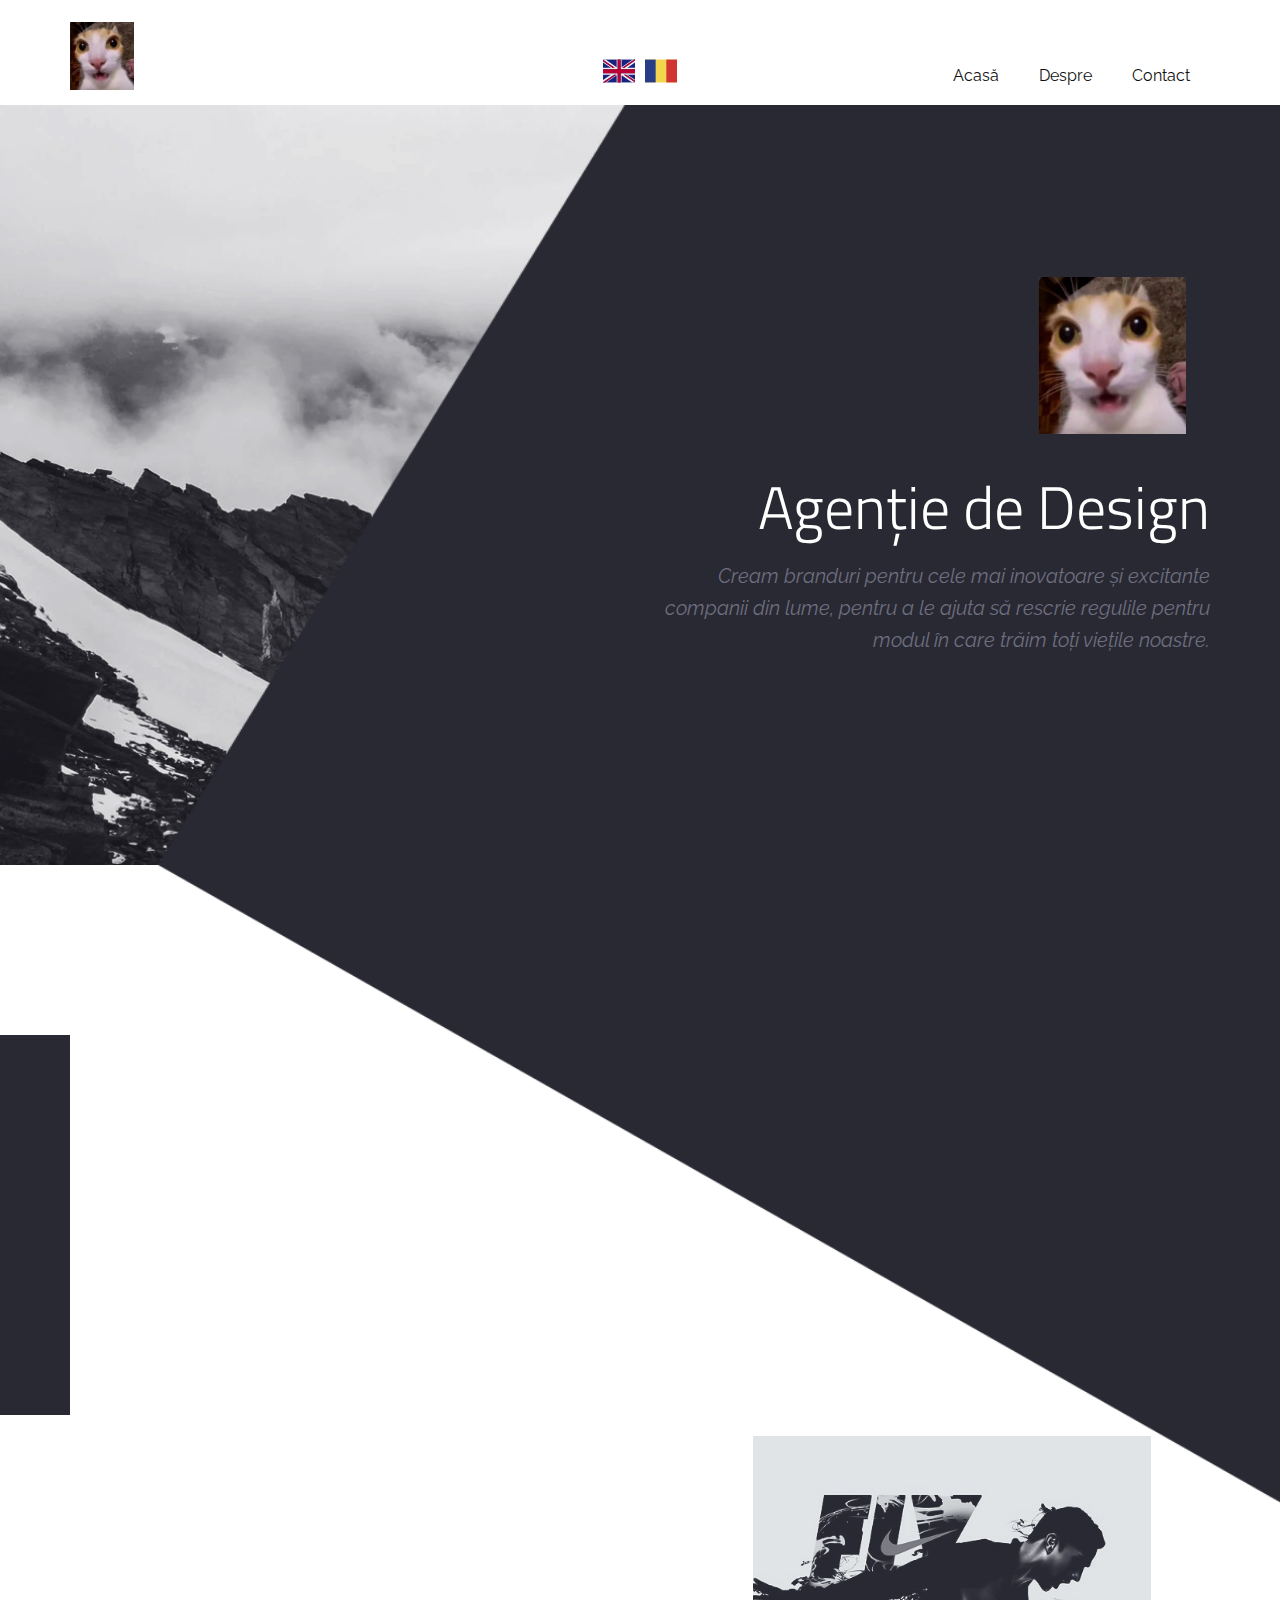
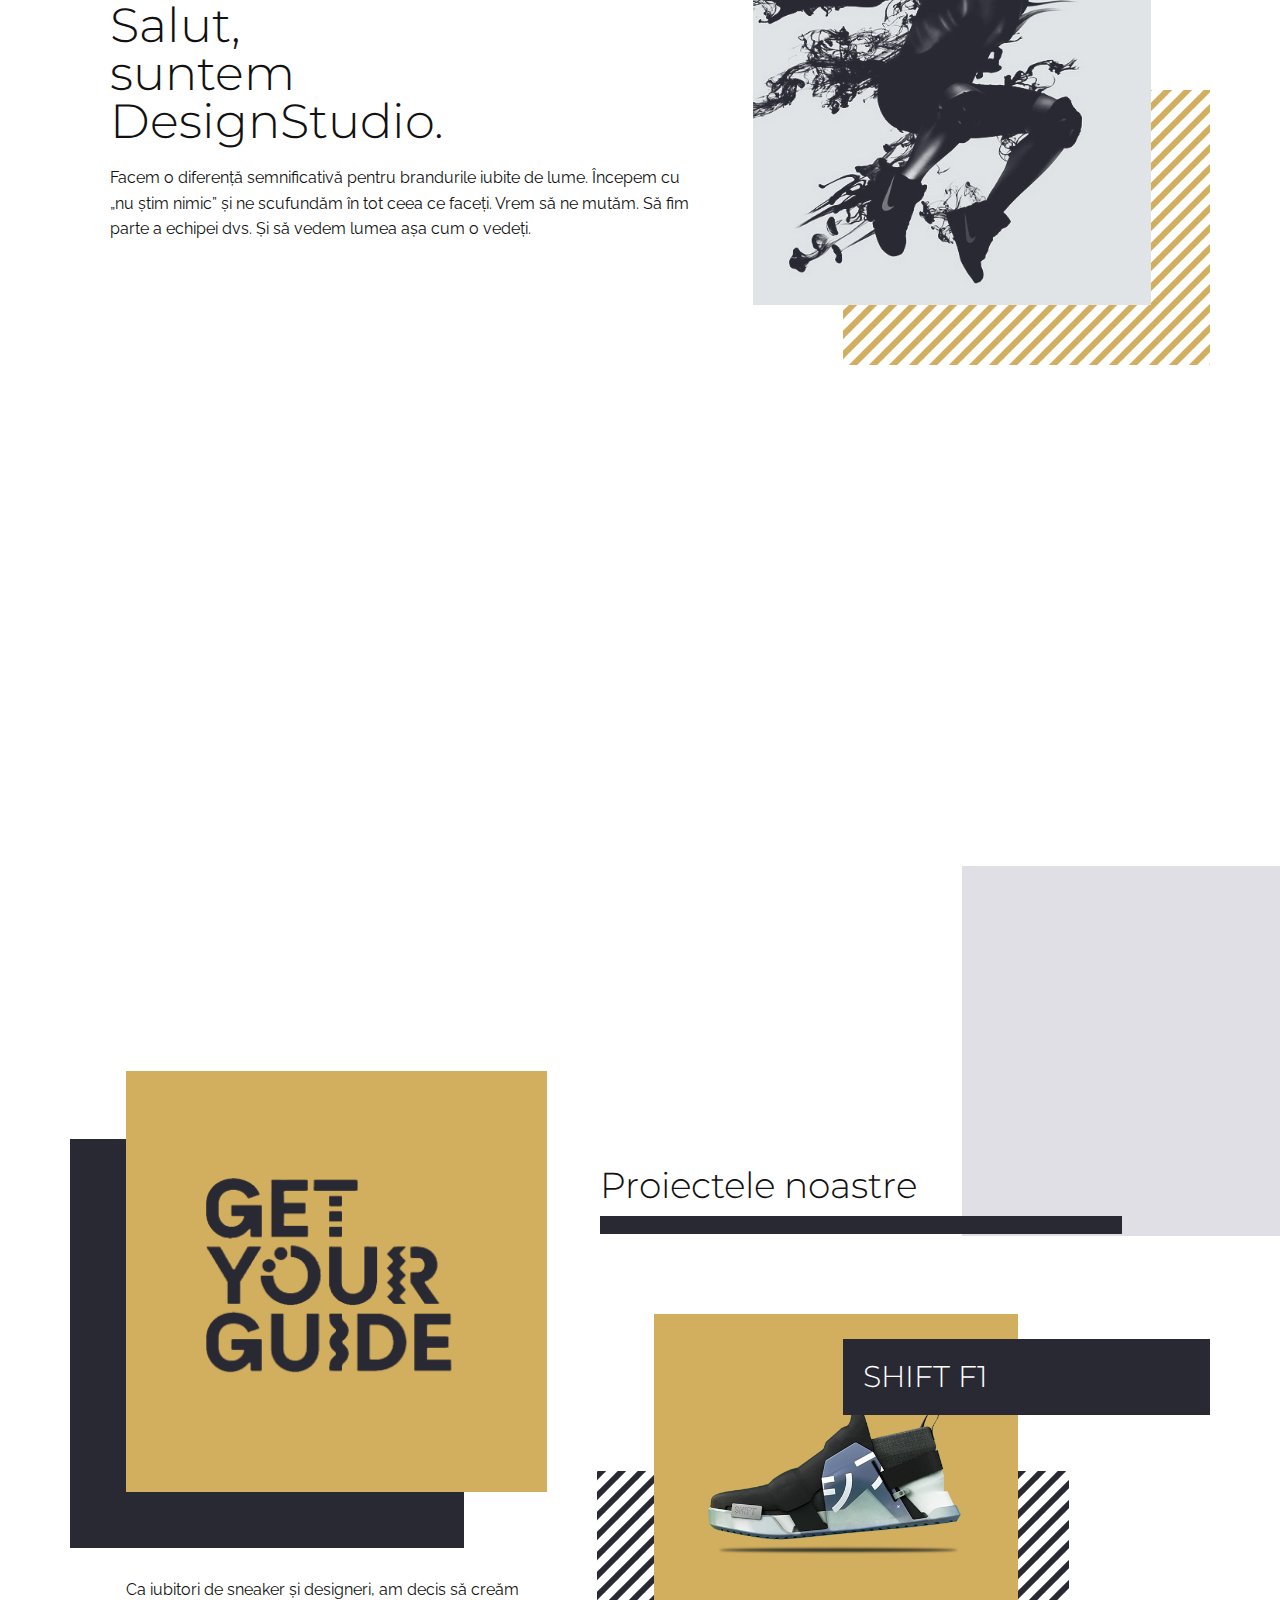
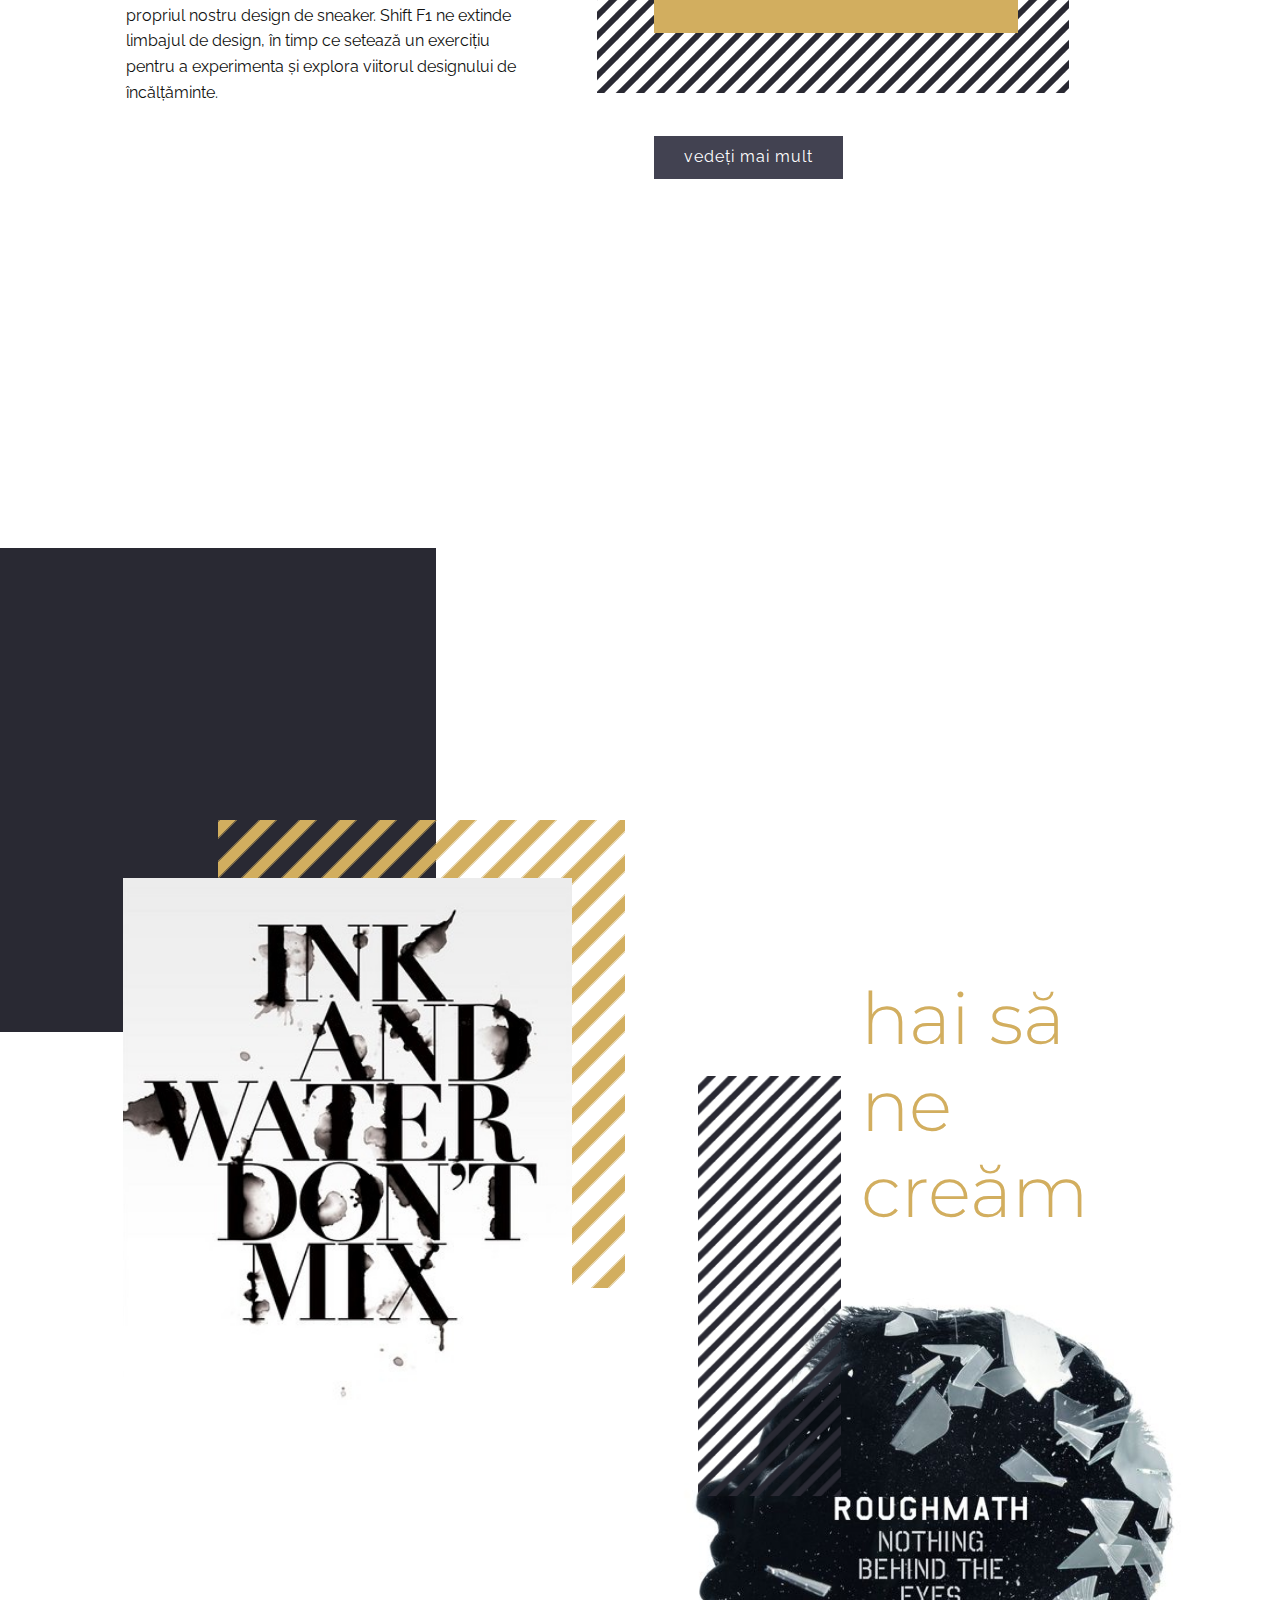
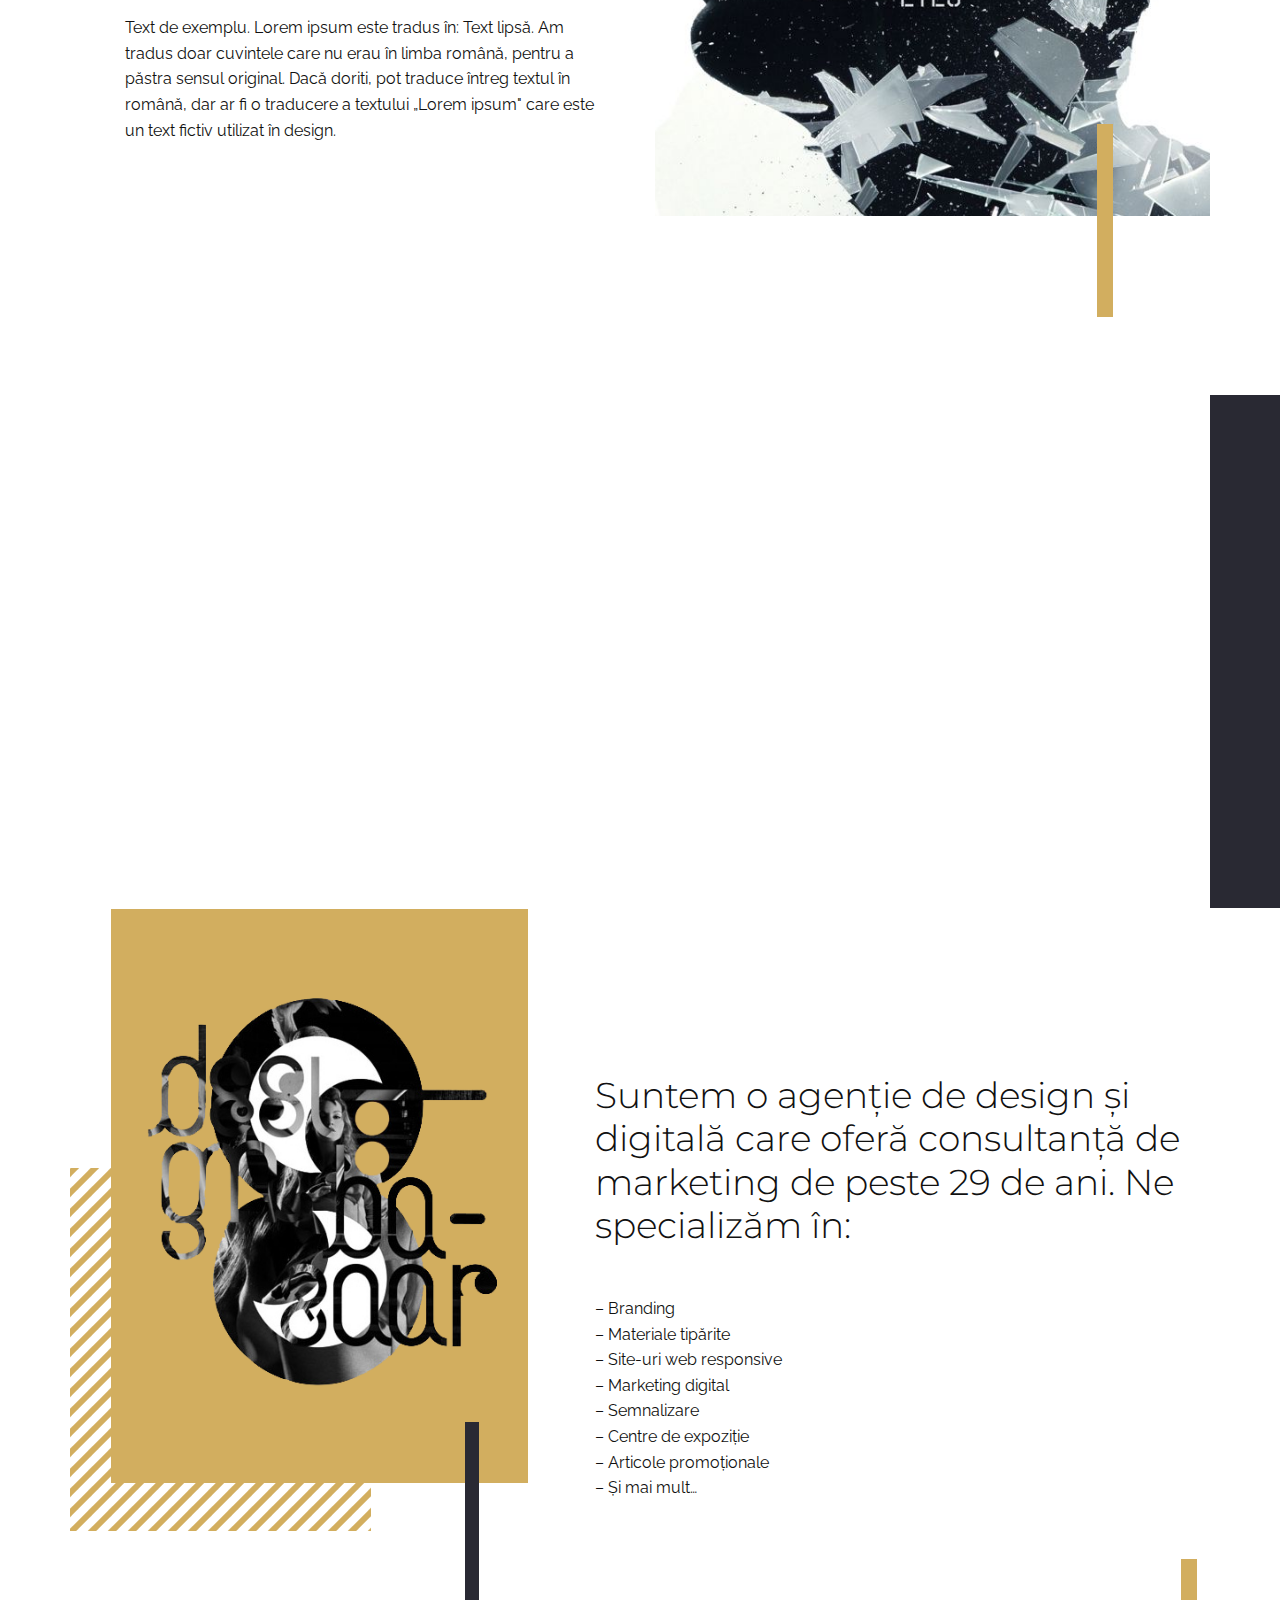
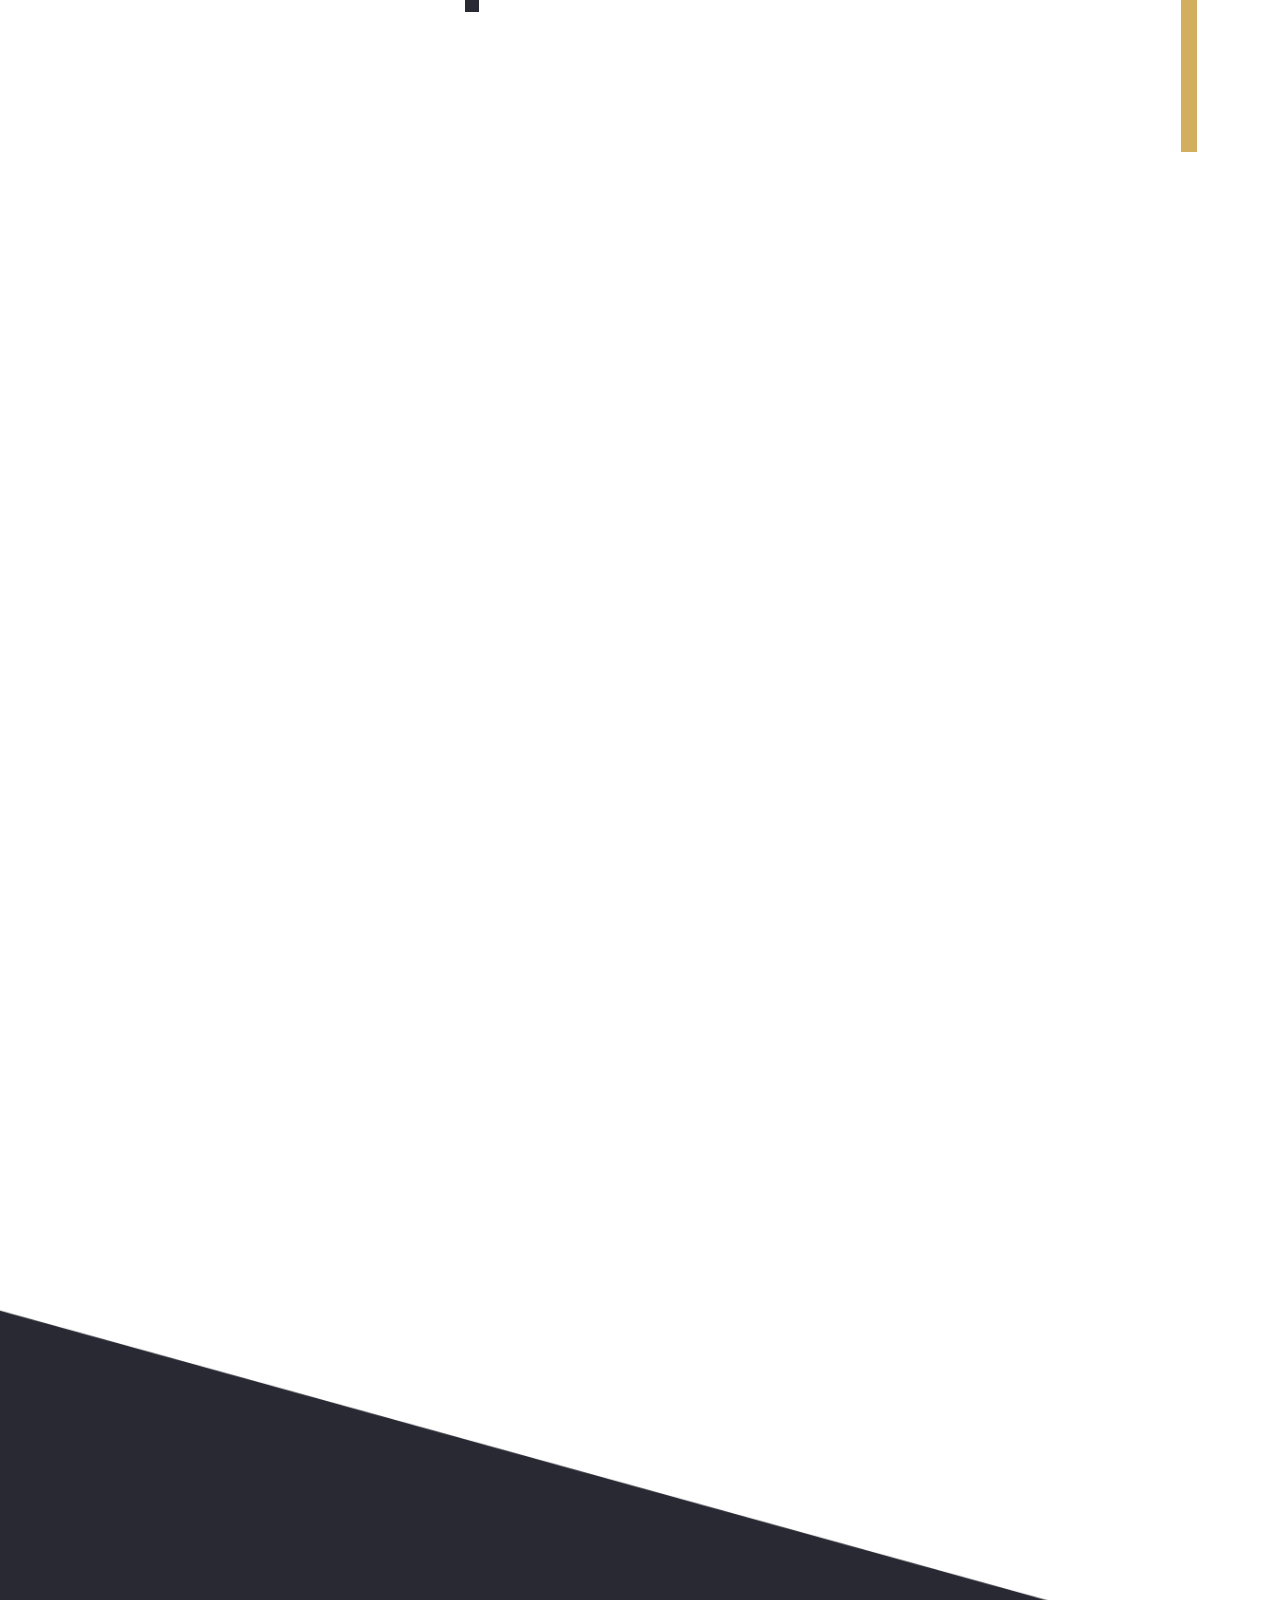
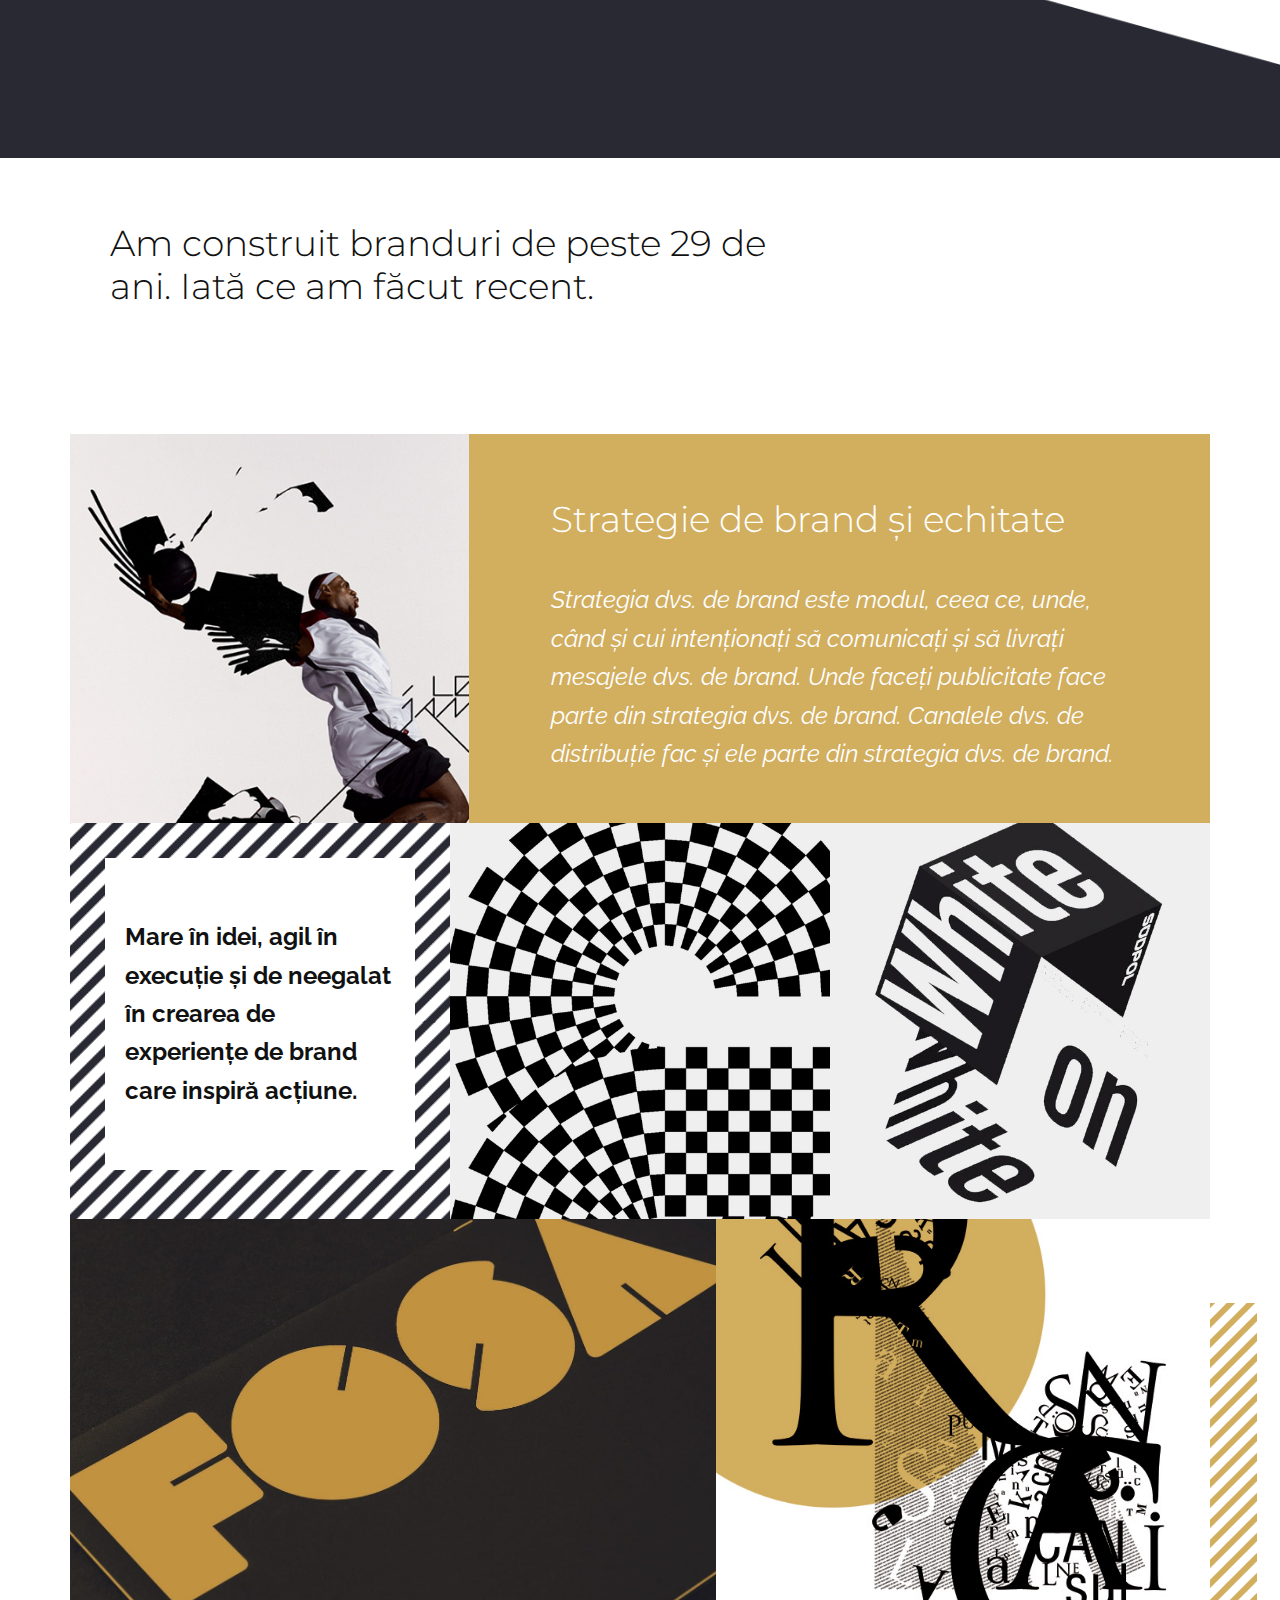
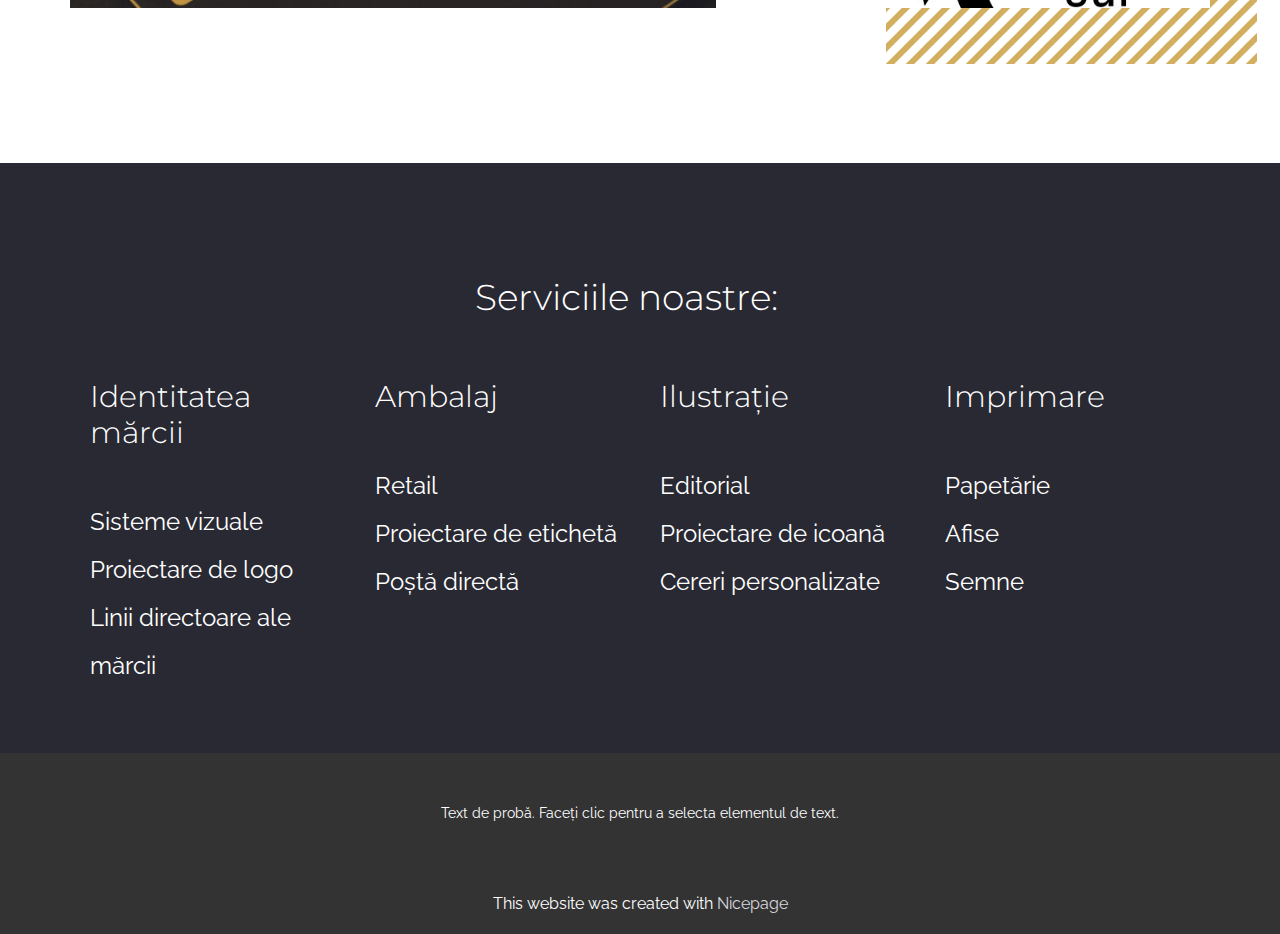
<file: ro/index_1e11178ea7a92655f18a9d288314b43d3b0aa8ecc9e3466e11c2fe70296c0673.html>
<!DOCTYPE html>
<html style="font-size: 16px;" lang="ro"><head>
    <meta name="viewport" content="width=device-width, initial-scale=1.0">
    <meta charset="utf-8">
    <meta name="keywords" content="Agenție de design, Salut, suntem DesignStudio., Proiectele noastre, hai să devenim
                                            creativi, Suntem o agenție de design și digitală care oferă consultanță de marketing de peste 29 de ani. Ne specializăm în:, Am construit mărci de peste 29 de ani. Iată ce am făcut recent., Strategie și echitate de marcă, Serviciile noastre:">
    <meta name="description" content="">
    <title>Home</title>
    <link rel="stylesheet" href="../nicepage.css" media="screen">
<link rel="stylesheet" href="../index.css" media="screen">
    <script class="u-script" type="text/javascript" src="../jquery.js" defer=""></script>
    <script class="u-script" type="text/javascript" src="../nicepage.js" defer=""></script>
    <meta name="generator" content="Nicepage 7.14.0, nicepage.com">
    
    
    
    
    
    
    
    
    
    <link id="u-page-google-font" rel="stylesheet" href="https://fonts.googleapis.com/css2?display=swap&amp;family=Montserrat:ital,wght@0,100;0,200;0,300;0,400;0,500;0,600;0,700;0,800;0,900;1,100;1,200;1,300;1,400;1,500;1,600;1,700;1,800;1,900&amp;family=Raleway:ital,wght@0,100;0,200;0,300;0,400;0,500;0,600;0,700;0,800;0,900;1,100;1,200;1,300;1,400;1,500;1,600;1,700;1,800;1,900&amp;family=Titillium+Web:ital,wght@0,200;0,300;0,400;0,600;0,700;0,900;1,200;1,300;1,400;1,600;1,700;1,900">
    <script type="application/ld+json">{
		"@context": "http://schema.org",
		"@type": "Organization",
		"name": "",
		"url": "/",
		"logo": "../images/default-logo.png"
}</script>
    <meta name="theme-color" content="#424251">
    <meta property="og:title" content="">
    <meta property="og:type" content="website">
    <link rel="canonical" href="/">
  </head>
  <body data-home-page="https://website6574088.nicepage.io/Home.html?version=b0b41a28-9a4e-c3aa-f502-4e19e9f20049" data-home-page-title="Home" data-path-to-root="../" data-include-products="false" class="u-body u-clearfix u-xl-mode" data-lang="ro"><header class="u-clearfix u-header u-header" id="header"><div class="u-clearfix u-sheet u-valign-middle u-sheet-1">
        <a href="#" class="u-image u-logo u-image-1">
          <img src="../images/default-logo.png" class="u-logo-image u-logo-image-1">
        </a>
        <nav class="u-menu u-menu-one-level u-offcanvas u-menu-1" role="navigation" aria-label="Menu navigation">
          <div class="menu-collapse" style="font-size: 1rem; letter-spacing: 0px;">
            <a class="u-button-style u-custom-left-right-menu-spacing u-custom-padding-bottom u-custom-top-bottom-menu-spacing u-hamburger-link u-nav-link u-text-active-palette-1-base u-text-hover-palette-2-base" href="#" tabindex="-1" aria-label="Open menu" aria-controls="d0dc">
              <svg class="u-svg-link" viewBox="0 0 24 24"><use xlink:href="#menu-hamburger"></use></svg>
              <svg class="u-svg-content" version="1.1" id="menu-hamburger" viewBox="0 0 16 16" x="0px" y="0px" xmlns:xlink="http://www.w3.org/1999/xlink" xmlns="http://www.w3.org/2000/svg"><g><rect y="1" width="16" height="2"></rect><rect y="7" width="16" height="2"></rect><rect y="13" width="16" height="2"></rect>
</g></svg>
            </a>
          </div>
          <div class="u-nav-container">
            <ul class="u-nav u-unstyled u-nav-1" role="menubar"><li class="u-nav-item" role="none"><a class="u-button-style u-nav-link u-text-active-palette-1-base u-text-hover-palette-2-base" href="../ro/" style="padding: 10px 20px;" role="menuitem">Acasă</a>
</li><li class="u-nav-item" role="none"><a class="u-button-style u-nav-link u-text-active-palette-1-base u-text-hover-palette-2-base" href="About.html" style="padding: 10px 20px;" role="menuitem">Despre</a>
</li><li class="u-nav-item" role="none"><a class="u-button-style u-nav-link u-text-active-palette-1-base u-text-hover-palette-2-base" href="Contact.html" style="padding: 10px 20px;" role="menuitem">Contact</a>
</li></ul>
          </div>
          <div class="u-nav-container-collapse" id="d0dc" role="region" aria-label="Menu panel">
            <div class="u-black u-container-style u-inner-container-layout u-opacity u-opacity-95 u-sidenav">
              <div class="u-inner-container-layout u-sidenav-overflow">
                <div class="u-menu-close" tabindex="-1" aria-label="Close menu"></div>
                <ul class="u-align-center u-nav u-popupmenu-items u-unstyled u-nav-2"><li class="u-nav-item"><a class="u-button-style u-nav-link" href="../ro/">Acasă</a>
</li><li class="u-nav-item"><a class="u-button-style u-nav-link" href="About.html">Despre</a>
</li><li class="u-nav-item"><a class="u-button-style u-nav-link" href="Contact.html">Contact</a>
</li></ul>
              </div>
            </div>
            <div class="u-black u-menu-overlay u-opacity u-opacity-70"></div>
          </div>
        </nav>
        <div class="u-language u-language-content-icon u-language-layout-icons u-spacing-10 u-language-1">
          <a class="u-language-top-url u-language-url" data-lang-text="English" href="../" data-language="en"><span class="u-icon u-language-en u-language-icon u-icon-1"><svg xmlns="http://www.w3.org/2000/svg" xmlns:xlink="http://www.w3.org/1999/xlink" version="1.1" xml:space="preserve" class="u-svg-content" viewBox="0 0 112 112" x="0px" y="0px" style="width: 1em; height: 1em;"><rect y="16" fill="#19237F" width="112" height="80"></rect><path fill="#EDEDED" d="M47.8,16h3.5v33.7H0v-4.8h27.5L0,25.9v-3.8l33.2,22.8h7.7L0,16.8V16h8.8l39,26.9V16z M75,44.9h-7.7L109.4,16
	h-5.1L65.1,42.9V16h-3.4v33.7H112v-4.8H85.4L112,26.6v-7L75,44.9z M61.7,96h3.4V70.7l37,25.3h9.9v-0.8L73.2,68.7H81l31,21.2v-3.1
	L85.4,68.7H112v-4.8H61.7V96z M0,68.7h27.5L0,87.7v7.8l39.1-26.8h7.8L7.1,96H11l36.8-25.3V96h3.5V63.9H0V68.7z"></path><path fill="#BD0034" d="M112,16v3.6L75,44.9h-7.7L109.4,16H112z M73.2,68.7L112,95.2v-5.3L81,68.7H73.2z M40.9,44.9L0,16.8v5.3
	l33.2,22.8C33.2,44.9,40.9,44.9,40.9,44.9z M39.1,68.7L0,95.5V96h7.1l39.8-27.3H39.1z M61.7,16H51.3v33.7H0v14.2h51.3V96h10.4V63.9
	H112V49.7H61.7V16z"></path></svg></span>
          </a>
          <a class="u-language-top-url u-language-url" data-lang-text="Română" href="../ro/" data-language="ro"><span class="u-icon u-language-icon u-language-ro u-icon-2"><svg xmlns="http://www.w3.org/2000/svg" xmlns:xlink="http://www.w3.org/1999/xlink" version="1.1" xml:space="preserve" class="u-svg-content" viewBox="0 0 112 112" x="0px" y="0px" style="width: 1em; height: 1em;"><rect y="16" fill="#F3D54D" width="112" height="80"></rect><rect y="16" fill="#293D86" width="37.3" height="80"></rect><rect x="74.7" y="16" fill="#D23333" width="37.3" height="80"></rect></svg></span>
          </a>
        </div>
      </div></header> 
    <section class="u-clearfix u-image u-section-1" id="carousel_635d" data-image-width="1267" data-image-height="852">
      <img src="../images/shape1.png" alt="" class="u-expanded-height u-image u-image-default u-image-1">
      <div class="u-align-right u-container-align-right u-container-style u-group u-group-1">
        <div class="u-container-layout u-valign-middle-sm u-container-layout-1">
          <img src="../images/logo.png" alt="" class="u-image u-image-contain u-image-default u-image-2" data-image-width="545" data-image-height="506">
          <h1 class="u-text u-text-body-alt-color u-title u-text-1">Agenție de Design</h1>
          <p class="u-large-text u-text u-text-palette-1-dark-1 u-text-variant u-text-2">Cream branduri pentru cele mai inovatoare și excitante companii din lume, pentru a le ajuta să rescrie regulile pentru modul în care trăim toți viețile noastre.</p>
        </div>
      </div>
    </section>
    <section class="u-clearfix u-section-2" id="sec-e158">
      <img src="../images/shape2.png" alt="" class="u-image u-image-default u-image-1" data-image-width="1200" data-image-height="685">
      <div class="u-palette-1-dark-3 u-shape u-shape-rectangle u-shape-1"></div>
      <div class="u-border-14 u-border-palette-2-base u-line u-line-vertical u-line-1"></div>
      <div class="custom-expanded u-clearfix u-gutter-30 u-layout-spacing-vertical u-layout-wrap u-layout-wrap-1">
        <div class="u-gutter-0 u-layout">
          <div class="u-layout-row">
            <div class="u-size-35 u-size-60-md">
              <div class="u-layout-col">
                <div class="u-container-style u-hidden-sm u-hidden-xs u-layout-cell u-left-cell u-size-40 u-layout-cell-1">
                  <div class="u-container-layout"></div>
                </div>
                <div class="u-container-style u-layout-cell u-left-cell u-size-20 u-layout-cell-2">
                  <div class="u-container-layout u-container-layout-2">
                    <h2 class="u-text u-text-1">Salut,&nbsp;<br>suntem<br>DesignStudio.</h2>
                    <p class="u-text u-text-2">Facem o diferență semnificativă pentru brandurile iubite de lume. Începem cu „nu știm nimic” și ne scufundăm în tot ceea ce faceți. Vrem să ne mutăm. Să fim parte a echipei dvs. Și să vedem lumea așa cum o vedeți.</p>
                  </div>
                </div>
              </div>
            </div>
            <div class="u-size-25 u-size-60-md">
              <div class="u-layout-row">
                <div class="u-container-style u-layout-cell u-right-cell u-size-60 u-layout-cell-3">
                  <div class="u-container-layout">
                    <div class="u-container-style u-group u-image u-image-tiles u-image-2">
                      <div class="u-container-layout u-container-layout-4"></div>
                    </div>
                    <img class="u-image u-image-3" src="../images/f.jpg">
                  </div>
                </div>
              </div>
            </div>
          </div>
        </div>
      </div>
    </section>
    <section class="u-clearfix u-section-3" id="carousel_7484">
      <div class="u-opacity u-opacity-80 u-palette-1-light-2 u-shape u-shape-rectangle u-shape-1"></div>
      <div class="custom-expanded u-clearfix u-gutter-30 u-layout-wrap u-layout-wrap-1">
        <div class="u-layout">
          <div class="u-layout-row">
            <div class="u-size-26 u-size-60-md">
              <div class="u-layout-row">
                <div class="u-container-style u-layout-cell u-left-cell u-size-60 u-layout-cell-1">
                  <div class="u-container-layout">
                    <div class="u-palette-1-dark-3 u-shape u-shape-rectangle u-shape-2"></div>
                    <div class="u-align-center-md u-align-center-xs u-container-style u-group u-palette-2-base u-group-1">
                      <div class="u-container-layout u-valign-middle-lg u-valign-middle-md u-valign-middle-sm u-valign-middle-xs">
                        <img src="../images/122.png" alt="" class="u-image u-image-contain u-image-default u-image-1" data-image-width="689" data-image-height="563">
                      </div>
                    </div>
                    <p class="u-text u-text-1">Ca iubitori de sneaker și designeri, am decis să creăm propriul nostru design de sneaker. Shift F1 ne extinde limbajul de design, în timp ce setează un exercițiu pentru a experimenta și explora viitorul designului de încălțăminte.</p>
                  </div>
                </div>
              </div>
            </div>
            <div class="u-size-34 u-size-60-md">
              <div class="u-layout-col">
                <div class="u-container-style u-layout-cell u-right-cell u-size-20 u-layout-cell-2">
                  <div class="u-container-layout u-valign-bottom-lg u-valign-bottom-md u-valign-bottom-xl u-valign-top-xs u-container-layout-3">
                    <h2 class="u-text u-text-2">Proiectele noastre</h2>
                    <div class="u-border-18 u-border-palette-1-dark-3 u-line u-line-horizontal u-line-1"></div>
                  </div>
                </div>
                <div class="u-container-style u-layout-cell u-right-cell u-size-40 u-layout-cell-3">
                  <div class="u-container-layout">
                    <div class="u-container-style u-group u-image u-image-tiles u-image-2">
                      <div class="u-container-layout u-container-layout-5"></div>
                    </div>
                    <div class="u-container-style u-group u-palette-2-base u-group-3">
                      <div class="u-container-layout">
                        <img src="../images/62.png" alt="" class="u-image u-image-contain u-image-default u-image-3">
                      </div>
                    </div>
                    <div class="u-container-style u-group u-palette-1-dark-3 u-group-4">
                      <div class="u-container-layout u-valign-middle-sm u-valign-middle-xs u-container-layout-7">
                        <h3 class="u-text u-text-3">SHIFT F1</h3>
                      </div>
                    </div>
                    <a href="https://www.behance.net/gallery/73134667/SHIFT-F1" class="u-btn u-button-style u-btn-1" title="view more" target="_blank">vedeți mai mult</a>
                  </div>
                </div>
              </div>
            </div>
          </div>
        </div>
      </div>
    </section>
    <section class="u-clearfix u-section-4" id="sec-5c51">
      <div class="u-palette-1-dark-3 u-shape u-shape-rectangle u-shape-1"></div>
      <div class="custom-expanded u-clearfix u-gutter-30 u-layout-wrap u-layout-wrap-1">
        <div class="u-gutter-0 u-layout">
          <div class="u-layout-row">
            <div class="u-size-30">
              <div class="u-layout-col">
                <div class="u-container-style u-layout-cell u-left-cell u-size-30 u-layout-cell-1">
                  <div class="u-container-layout u-container-layout-1">
                    <div class="u-container-style u-group u-image u-image-tiles u-image-1">
                      <div class="u-container-layout u-container-layout-2"></div>
                    </div>
                    <img class="u-image u-image-2" src="../images/Favim.com35163.jpg">
                  </div>
                </div>
                <div class="u-container-style u-layout-cell u-left-cell u-size-30 u-layout-cell-2">
                  <div class="u-container-layout u-valign-middle-xs u-valign-top-md u-valign-top-sm u-container-layout-3">
                    <p class="u-text u-text-1">Text de exemplu. Lorem ipsum este tradus în: Text lipsă. Am tradus doar cuvintele care nu erau în limba română, pentru a păstra sensul original. Dacă doriti, pot traduce întreg textul în română, dar ar fi o traducere a textului „Lorem ipsum" care este un text fictiv utilizat în design.</p>
                  </div>
                </div>
              </div>
            </div>
            <div class="u-size-30">
              <div class="u-layout-col">
                <div class="u-container-style u-layout-cell u-right-cell u-size-60 u-layout-cell-3">
                  <div class="u-container-layout">
                    <h2 class="u-text u-text-palette-2-base u-text-2">hai să ne
                                            <br>creăm</h2>
                    <img src="../images/6430c7ab52850cbbb82ff19bc2c04658.jpg" alt="" class="u-align-left u-expanded-width-lg u-expanded-width-sm u-expanded-width-xl u-expanded-width-xs u-image u-image-contain u-image-3">
                    <div class="u-border-16 u-border-palette-2-base u-line u-line-vertical u-line-1"></div>
                    <div class="u-container-style u-group u-image u-image-4">
                      <div class="u-container-layout u-container-layout-5"></div>
                    </div>
                  </div>
                </div>
              </div>
            </div>
          </div>
        </div>
      </div>
    </section>
    <section class="u-clearfix u-section-5" id="carousel_764e">
      <div class="u-palette-1-dark-3 u-shape u-shape-rectangle u-shape-1"></div>
      <div class="custom-expanded u-clearfix u-gutter-30 u-layout-spacing-vertical u-layout-wrap u-layout-wrap-1">
        <div class="u-gutter-0 u-layout">
          <div class="u-layout-row">
            <div class="u-size-25 u-size-60-md">
              <div class="u-layout-row">
                <div class="u-container-style u-layout-cell u-right-cell u-size-60 u-layout-cell-1">
                  <div class="u-container-layout">
                    <div class="u-container-style u-group u-image u-image-tiles u-image-1">
                      <div class="u-container-layout u-container-layout-2"></div>
                    </div>
                    <div class="u-container-style u-group u-palette-2-base u-group-2">
                      <div class="u-container-layout">
                        <img src="../images/78.png" alt="" class="u-expanded-width-md u-expanded-width-sm u-expanded-width-xs u-image u-image-contain u-image-default u-image-2" data-image-width="468" data-image-height="498">
                      </div>
                    </div>
                    <div class="u-border-14 u-border-palette-1-dark-3 u-line u-line-vertical u-line-1"></div>
                  </div>
                </div>
              </div>
            </div>
            <div class="u-size-35 u-size-60-md">
              <div class="u-layout-col">
                <div class="u-container-style u-hidden-md u-hidden-sm u-hidden-xs u-layout-cell u-left-cell u-size-40 u-layout-cell-2">
                  <div class="u-container-layout"></div>
                </div>
                <div class="u-align-left u-container-align-left u-container-style u-layout-cell u-left-cell u-size-20 u-layout-cell-3">
                  <div class="u-container-layout u-valign-middle-lg u-valign-top-xs u-container-layout-5">
                    <h2 class="u-text u-text-1">Suntem o agenție de design și digitală care oferă consultanță de marketing de peste 29 de ani. Ne specializăm în:</h2>
                    <p class="u-text u-text-2">– Branding
                                            <br>– Materiale tipărite
                                            <br>– Site-uri web responsive
                                            <br>– Marketing digital
                                            <br>– Semnalizare
                                            <br>– Centre de expoziție
                                            <br>– Articole promoționale
                                            <br>– Și mai mult…</p>
                  </div>
                </div>
              </div>
            </div>
          </div>
        </div>
      </div>
      <div class="u-border-16 u-border-palette-2-base u-line u-line-vertical u-line-2"></div>
    </section>
    <section class="u-clearfix u-section-6" id="sec-b872">
      <img src="../images/shape4.png" alt="" class="u-expanded-width u-image u-image-default u-image-1">
      <div class="u-align-left u-container-align-left u-container-style u-group u-group-1">
        <div class="u-container-layout u-valign-middle-lg u-valign-middle-md u-container-layout-1">
          <h2 class="u-text u-text-1">Am construit branduri de peste 29 de ani. Iată ce am făcut recent.</h2>
        </div>
      </div>
      <div class="u-container-style u-group u-image u-image-tiles u-image-2">
        <div class="u-container-layout u-container-layout-2"></div>
      </div>
      <div class="custom-expanded u-clearfix u-gutter-0 u-layout-wrap u-layout-wrap-1">
        <div class="u-gutter-0 u-layout">
          <div class="u-layout-col">
            <div class="u-size-20">
              <div class="u-layout-row">
                <div class="u-container-style u-image u-layout-cell u-left-cell u-size-21 u-image-3">
                  <div class="u-container-layout"></div>
                </div>
                <div class="u-container-style u-layout-cell u-palette-2-base u-right-cell u-size-39 u-layout-cell-2">
                  <div class="u-container-layout u-valign-middle-lg u-valign-middle-md u-valign-middle-sm u-container-layout-4">
                    <h2 class="u-text u-text-2">Strategie de brand și echitate</h2>
                    <p class="u-text u-text-3">Strategia dvs. de brand este modul, ceea ce, unde, când și cui intenționați să comunicați și să livrați mesajele dvs. de brand. Unde faceți publicitate face parte din strategia dvs. de brand. Canalele dvs. de distribuție fac și ele parte din strategia dvs. de brand.</p>
                  </div>
                </div>
              </div>
            </div>
            <div class="u-size-20">
              <div class="u-layout-row">
                <div class="u-container-style u-image u-layout-cell u-left-cell u-size-20 u-size-30-md u-image-4">
                  <div class="u-container-layout">
                    <div class="u-container-style u-group u-white u-group-3">
                      <div class="u-container-layout u-valign-middle u-container-layout-6">
                        <p class="u-text u-text-4">Mare în idei, agil în execuție și de neegalat în crearea de experiențe de brand care inspiră acțiune.&nbsp;</p>
                      </div>
                    </div>
                  </div>
                </div>
                <div class="u-container-style u-image u-layout-cell u-size-20 u-size-30-md u-image-5">
                  <div class="u-container-layout"></div>
                </div>
                <div class="u-container-style u-image u-layout-cell u-right-cell u-size-20 u-size-60-md u-image-6">
                  <div class="u-container-layout"></div>
                </div>
              </div>
            </div>
            <div class="u-size-20">
              <div class="u-layout-row">
                <div class="u-container-style u-image u-layout-cell u-left-cell u-size-34 u-image-7">
                  <div class="u-container-layout"></div>
                </div>
                <div class="u-container-style u-image u-layout-cell u-right-cell u-size-26 u-image-8">
                  <div class="u-container-layout"></div>
                </div>
              </div>
            </div>
          </div>
        </div>
      </div>
    </section>
    <section class="u-clearfix u-image u-section-7" id="sec-43fd">
      <div class="u-clearfix u-sheet u-sheet-1">
        <div class="u-align-center u-container-align-center u-container-style u-group u-group-1">
          <div class="u-container-layout u-valign-middle u-container-layout-1">
            <h2 class="u-text u-text-body-alt-color u-text-1">Serviciile noastre:</h2>
          </div>
        </div>
        <div class="u-clearfix u-expanded-width u-gutter-0 u-layout-wrap u-layout-wrap-1">
          <div class="u-layout">
            <div class="u-layout-row">
              <div class="u-align-center-xs u-container-style u-layout-cell u-left-cell u-size-15 u-size-30-md u-layout-cell-1">
                <div class="u-container-layout u-valign-top u-container-layout-2">
                  <h3 class="u-text u-text-body-alt-color u-text-2">Identitatea mărcii</h3>
                  <p class="u-text u-text-body-alt-color u-text-3">Sisteme vizuale<br>Proiectare de logo
                                    <br>Linii directoare ale mărcii</p>
                </div>
              </div>
              <div class="u-align-center-xs u-container-style u-layout-cell u-size-15 u-size-30-md u-layout-cell-2">
                <div class="u-container-layout u-valign-top u-container-layout-3">
                  <h3 class="u-text u-text-body-alt-color u-text-4">Ambalaj</h3>
                  <p class="u-text u-text-body-alt-color u-text-5">Retail
                                    <br>Proiectare de etichetă
                                    <br>Poștă directă</p>
                </div>
              </div>
              <div class="u-align-center-xs u-container-style u-layout-cell u-size-15 u-size-30-md u-layout-cell-3">
                <div class="u-container-layout u-valign-top u-container-layout-4">
                  <h3 class="u-text u-text-body-alt-color u-text-6">Ilustrație</h3>
                  <p class="u-text u-text-body-alt-color u-text-7">Editorial
                                    <br>Proiectare de icoană
                                    <br>Cereri personalizate</p>
                </div>
              </div>
              <div class="u-align-center-xs u-container-style u-layout-cell u-right-cell u-size-15 u-size-30-md u-layout-cell-4">
                <div class="u-container-layout u-valign-top u-container-layout-5">
                  <h3 class="u-text u-text-body-alt-color u-text-8">Imprimare </h3>
                  <p class="u-text u-text-body-alt-color u-text-9">Papetărie
                                    <br>Afise
                                    <br>Semne</p>
                </div>
              </div>
            </div>
          </div>
        </div>
      </div>
    </section>
    
    
    
    <footer class="u-align-center u-clearfix u-container-align-center u-footer u-grey-80 u-footer" id="footer"><div class="u-clearfix u-sheet u-sheet-1">
        <p class="u-small-text u-text u-text-variant u-text-1">Text de probă. Faceți clic pentru a selecta elementul de text.</p>
      </div></footer>
    <section class="u-backlink u-clearfix u-grey-80"> This website was created with <a href="https://nicepage.com">Nicepage</a>
    </section>
  
</body></html>
</file>
